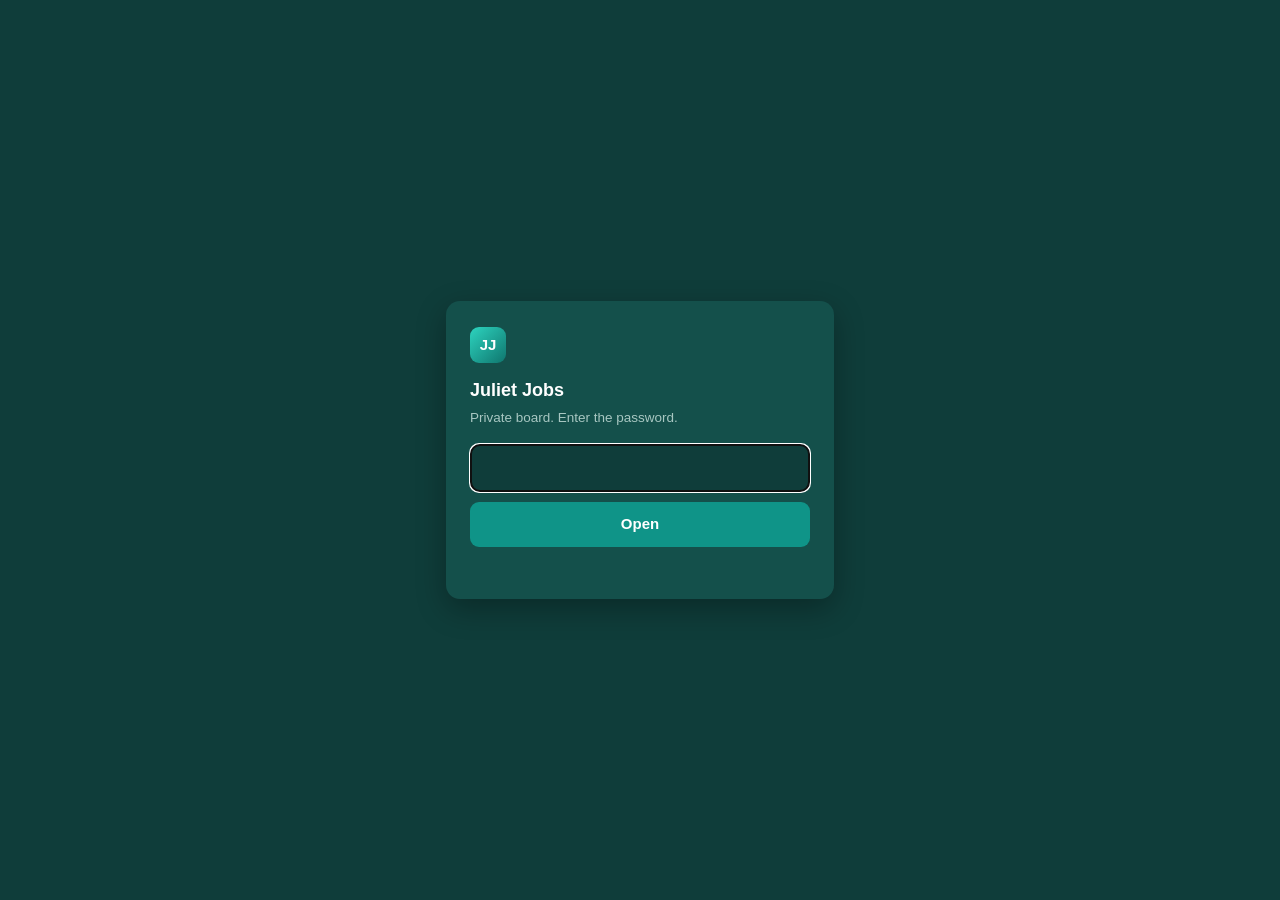
<file: index.html>
<!doctype html>
<html lang="en"><head>
<meta charset="utf-8"><meta name="viewport" content="width=device-width,initial-scale=1">
<meta name="robots" content="noindex, nofollow, noarchive">
<title>Juliet Jobs</title>
<style>
  :root { color-scheme: light dark; }
  body { margin: 0; min-height: 100vh; display: grid; place-items: center; background: #0f3d3a;
    font: 15px/1.5 Inter, -apple-system, BlinkMacSystemFont, "Segoe UI", sans-serif; color: #fff; }
  form { width: min(340px, calc(100% - 32px)); background: #14504b; border-radius: 14px; padding: 26px 24px; box-shadow: 0 10px 30px rgba(0,0,0,.3); }
  .logo { width: 36px; height: 36px; border-radius: 9px; background: linear-gradient(135deg, #2dd4bf, #0f766e); display: grid;
    place-items: center; font-weight: 800; margin-bottom: 14px; }
  h1 { font-size: 18px; margin: 0 0 4px; } p { color: #a8c7c2; margin: 0 0 16px; font-size: 13.5px; }
  input { width: 100%; box-sizing: border-box; padding: 11px 12px; border-radius: 9px; border: 1px solid #2f4a6d; background: #0f3d3a;
    color: #fff; font: inherit; font-size: 16px; }
  button { width: 100%; margin-top: 10px; padding: 11px; border: 0; border-radius: 9px; background: #0f9488; color: #fff; font: inherit; font-weight: 600; cursor: pointer; }
  .err { color: #ff9b94; font-size: 13px; min-height: 18px; margin: 8px 0 0; }
</style>
</head><body>
<form id="f"><div class="logo">JJ</div><h1>Juliet Jobs</h1><p>Private board. Enter the password.</p>
<input id="pw" type="password" autocomplete="current-password" aria-label="Password" autofocus>
<button>Open</button><div class="err" id="err"></div></form>
<script>
const DATA = {"iv": "be9MXeN+Yn1nxBR7", "ct": "o4494Nln4wedOHoTCbIzz2U6HMrBpt1//OBayANJUXKwNZnxnkNEvN1JPOVpEDNRrfDcLb2rLLdYfibLsNhwsnNnlI5A7kg6w4YNWgQKaTjPrdAkJhjt3u4aYGzLpHGjOJMXuT2f32I+xqOD0DCibGRQ+QGgRH3e6jqs0LKTdmn0kCdazWYRqx8WIfPOknaCTmyFAQ/DffwfX6YxfTFcjOrzLPbEGFBmmU/K0A8OLFb7ERqq9Eoc91sLWy0LKCrqIPcdYVyhYtysP6jzoeiev7kmayOHmlui3B6LgMyMAYUS/j2lnKkFCQKKRfyy3Qmpa2oLwZMrg9VVAMS26atTP8Fmol0GSJOgmLNnvbeHw3bvw1jmWl1grz6D9U82074U3Fr3//LC4dUpqYTBk2VJsC3O9mp8B9/77RNIGhTITYkU9z+D8+OYP9EKqhVGzW7oWMYjDzgqTamXC2C9VLzxTVxAPiulCsFL0I7joyxXhGRgkvWEGM2DAfcaI+UZQtAQeVq+uLoEqnMuzIXfnSnKQiNiyjTDNz/xA/+lFLAUBxnKkLnPzfvNLf2lWeTK0eoUXR/HrlcyP+Ku3qesR5qxo0VgNfz2jPTN9we0hRsJ/atP7++vxbNPu7mZeXGzjVyTsrIiore8buO9WXo0/l/sN49LCSJog5CzCZtJEueW1DX1U9cJy+k8tr8n9pX0jDRWdGfMfo/vBZ28cAxrIzWXseREHzBYKxsgoS8PoAxFDHMUmdyyMPgbWYfjZas/Sm4U3/p/3wzZGt8UmmDDiKRTAOEKXPHxy+6wl+E6HyR9N/XbH9tazUWqa4AUSooxhIlHYYzZB3iRItjb22YGFjlU/048rGqqW6EnmFMuROnUn9v7NRbYYFrAKuog8lOGZ/zla4wYdIlgCXFfpTcf7i7Xk7phnFz1IX1OLUbipG1vf9dxlxnfqkANrDUTjOdG6LRz89H914pIOAtfzZUl0JYsjmkffQUuK+/GvfYlKd/lgGqx4GpKP9Op9039QC+3G0/R2RP2oX9WuQaS4cPtaDnguCCvBkMZCNBPyXVIBui6cmhSKdnhPpSKGQGsdm+U+fs/BSqZenUJ9CJxSdNxZ6KNYJx2H3qxj26ZtSz5YaHUAHlOBtHW6sjMY67Pz+f7oh2RsDIliSPvmm794zxhiZ0jvDWl7zgXP40F78gKZe7nhydf7SQmACUw+ie9JpTdzwVq/516wnjsvjqI4fRH4G67k6ha7ObIPIBB51ET0Bb7wAzN8UmrQZ4jU/e4oDyIm9EatjxSHKcNvl05AlypRPttqOw4ukicU2xW/8Asw7stavVpP5q08IFwR/7/Fza9VeJMLRfOKxIcGMoxErHaLIKQNpinusFTizOJ70auRteadn4BdO0dQ6mIC3iqUTlkJNaY4y8sxOlS0hV9M+gluVsvNWmvzQabalSsFo6LF37rnrmwy+2VluZY+9xPfE3kx53dtJYRvQFhxyOsjia+Si6Ar/wGgLhFKU3QCDP4TuPo7FJ78wE4IxuCDQ+8Fou4Vm9YT3rjwrhVsDo4YginyQ6KwqBPbrV4qMgiHkiASfJ2SVbrQH6yZw9hqUhBBtjFzaDv0olNIF4iePTur4gjU+RozkGK4ymSZn/S0xHhV+0MGRvpnB4K3HEmpueLbDcJHcjEl1zJle7wIMoCtE17dMjY3xJ/cs5kC1Nm2mOZ9+RmKUHgH0+tVZTFfZlPKbUf7/ui4bRmSLEO27f3eSSqmk6nnT7Dcaca/LdVxXrCuTJVEmuhrWIgzWbz8nmI2TVlFC233H21ig1Qr10JTUg8Z0q/SaVTmR+x2Xisa6mOiDJc86X18fKO+LqwdbmhiIZY++d5f3bT9Be3QQErba+dFgm7CXz3Zlhex4hzoB1ob6ltXVIfYCAU6fubdr1XrznBuWnsGR6sneqyUDhDBz1py808x903BT7ftXBJdxd4/P8zzfzWYQfECtbCXHtxk8OxHbrT4zD/fDhXcqKzuLj1IyJu5nxnDSf3sOR0TjrByYJq83UUCwu1nPepiu/24U4C3pzUlDppz1aTnGsgY77Drbzo5FTW7rrsl30QCbJhbEc8By/m6VRiTnCzlNyJFTkFfvooAIk2eOGVZrR5But3bUQnBUum5LEHy9qijk9Wga+S7zCF/yiJA388NWFLAOp86mkwY2cB3CuNM2nkFw9NbpmBmMwe3EoZHGvBFCRtB3mgMfGcjvQ+KZho4Xvm7E15ACrZwGguAfuwD7VcADpYbE1WfMAiSUfM590+R1GImzy4ib/22JjSkE418kGzEANiloktZWfUKqgQZtGvCsyJr0Edaelbtq15yZaT8lIH6Q/cJK//5tkKEOIEpFLTZFoMUrj7jgiIRl01YxIYBYxxNZ08f/ICgxw0qtKkwdDjjx4Ou9U7CHHFu6TWgDDESWH77vYQ4NJ4MkJUnohUIpABpgObqlbUaKkHjwfzsW+Zv7hT2ghlUFBxxTCPSAcIfbGYrM4tIfR03ohNLH34zTRmFg+JSs7WqWClZS80juGx1PwtPVKpuDAfatBGzJQbRhdc+MR28fWr/+WxA4PogV+5BzXMPzeroV5kuGY680HQhSyaatchcKtZxKAxC87DfHU1GwQs/o6muAM+iGT4oSv3lASin91/8xlawW4QqfvgNWlj5zXE437ccGO+Nc8gY5EFgQfJv+WazAYhJ+P2dTOoDVoEiYPntYQwyyD/h06O2EzURgxQFC4IFTKU7uHQxBZVYjkUXqo5kguH2xbfj6YORQj4PZIia4ZUBaGiB631kGA/iYlQ/fBnD1AR9gjRIVMCGsWqCmykhloAcRvz2GfoQ4tbZhB1D8nswsyj+bjrNuUh8A/[base64]/5wq7c8vxY3N6g+OOtdnFStf9uQxaUqHS4fAaoYQUOZiojzIZ88cJI8WO5ZCm3kqG3sysf9wkHTYufsdJN5BnEVXl2ryKaL63qkrFyJxtH7V1HbQt2aisVSLyPlg2QcxM+3t05S31OxNOAl3RD4JMC/VQLr/IDq+vMNm3rpH1cJ1EsVcUDDcVFwTi2E/ZKyD4x5RFqjvnw3+TpKMnbwTIF/Rci6s/KtCQm8zBURwHaon1Ok2fDAmShQv63qowdmAn8O6X2sJ9Yn5S64u95mggzRI8tBsvfkD9p/ngtghDuPCric7+tBAWQlmfju0268dBfgFlwXWO/ym96XwRjELTNiKLgKeZzuEgqW1DFFvJJsZaW9fidYlwofYr+QsAfY2AHKjKX55y6eO+T8P8xqwDwLHgI8qvrU4Tx4iSe2DLyA0amVYvyL6ERbuB9symqdHEjGGoeMWXlO/Y/mDMlZHgb5se+C04Crvl9phIR5CSahEqcvXzg2SzDLrCE+4sO5u/tYlXSgXtfybqXbWoB29vD1p5myt6wxaviu7Oh0skE9KFD4an7p+7qWSFz32z3lMuAKobTtsInsh4+0ZvC4mDYOUuOVxEXgP0qNY671Kjw7V7seDWbDOMTAlcK2INlr1O34rZjlJCpjxykgplzkMW6rSSAyMQuhFCiF1Q31ejvVv86KBg5A/IDVfU9IHSIsiuK4YC8RCneaYEPpJfYbCpB33nUfpfxwKm1SkbRTDn0Cp7kcqIqTKFY2BQ/l+klHOjvRWW97A5ZfTlnGgbN+Pn4velkmDEYW2UhqrLN9X2lXbE6rENVZSIan1QPG2TgH2L6GkFlcVx5ZZs3GYLP4ynTEX2HFvh/MEG1fw/escALqXfWAWMeaw/OCslEqKomHLuydumRe6Z3C7lwtdCLjReCbjWW5b0EH2iMwhDOdFTHsLv09MXG1mRS7YBq1kUufpxO7xNjKxP2/Hh/LD9TfjQEaNIKqmi9Bd9ZHTMruL45vRG7HZOQEp238pJp8beqFWQm30Zh69AvfQDxJJkFyIJoCiVjM7OSRSlBB5/PHM0cxGLSZxa2CLIUykzTxebOpLURtKBxbx+FM+DJWi7jpGkzrAEoKgHjoWsECvU2p9TE+qLtTV84aAEqy/Py7wb+cZS7RcIWwlSnKjgePoT0axttdCuKGwOmN1KSpGmOZuk+JfuMp1LeF67koprnxUEnFINhuHagba4f/NWqfsqU41GPjZ01xEGtDF+9PIwJVbDKl7eaKY2FMRGRayTmJpVuG5Coz2PC7dwp8/ODoqxGZ9E4DOLk/KXkaEEqr+dq499JdEpVoz61lCb7TC/[base64]/SETMaciEgmTxmsmXcEMfOB589dCP02NBXYSSfN6baUFhEjOco6VdscGrzb94lt2+ZDUVmVUP/eeLkyADMhjiquy3AXh/+FvTpJkY1xzU7lImTR+W2i7o54UkzBd0xfA40E33nLkpg1v3MlQuwmTPfGL1OIkUpUSkmNlkD6/Pe75FUjalhm7/cnOwp9TjBC7b5jA2MBrKZwo6uX0O8uM0FqmPeCxXcqsUVPR20w/[base64]/9lR9ZwyTHUfyEFyU286b40Q55TjDshNTvVthHOiUDDs0RwXdbP4jtwE7FlHd7Jd0pufq9hSMSO5CboxfPbR1483yKldIkvykBIamJrylrAnUAKxeQr27Q5jFlJOPrGz0KF8UYff2ASPiY5g5xbdrXVfJNJtiuVHbh5cAvnQ419IcFt1rURQ+KAZxcLGTVVVhsPdWP/iRX99/aT1H3xBwwxl11BkPhojWWdRuzXGmiu/dGhEcXxt9Odek7MOtA9f5K90WmLSUMKmk1GX7m2GLGi4bL5yZj/bTKpVNo+FcK+x9XYBb/nXNx+LbBCi69wNNT7Gw65GkmiRGjPWhrGkdSdJEXuJBs+H84G45XnxRxj0R/Vf0FskqP/dCd1+2fh/aZ1VzwKpxyMgqc/+xlIELYCU6U3C9ps1yyn1+yWS8maNk+0cv5uzmc7Nh6z+EcQ9ubPMnuAgxnuywW8nm2Vdi61bR3LNB1MCznGu8XkacYSjt/KO+adArzb136FfOfIojQi8sGHr7pG3mJSPWDzAhBYCzbwXR/ejuSXHJz8Qz6Cq1k/hlMhYDvqo2Rx9TXqpm+hut9xK5FsTeIx4zd/o5iU/[base64]/FjnhfyjlIgNHiw4iAE68CYIExwBKZevm9Oe94RYQPW8NH5F71oZB9/D9RmaIHvfR3ABxf70nm8LOGPJSzA/j4YnUE0vAxaiun30r6BZ9DxsEwObmOdyGhGWXj5Ls3cTSzHl20A3AU4DryV6qNEnaTASdsYWBUfHQw1RwK9D3hi++uYIp/3jT4bKFHKtxGlzVBszb3MPg8Od7WUoDmZi82vP5aE+ppCbrcuKc+BPJ9X5pMdLLccskGa5uvTTW/UfhDLqOzwS9G8A+CW+quLy55zTpoHk/TELotH+ZVuOLNYHEk6m4l1YeCx+WOt91RnYmZFNDbfWvrDXbb6kv2WN60tnKj8jgep2ce8CPMUGjTx/r58bt5alse3VaECabsi1+zYbSsVb8dHZQXJJ2zhMCATgmRUaUgeGudMvR0S6k9zmKgBikDYCpzIwgJ8nIDAsS+vSRmlp8yi7NvDDL7deysBKbY2zzzhOg8zcpGZ9+O1mHg5mXmnCcBQyrUJZd5JrRb3qnm/QqXAwIrRaVt9pcQ951Bf70prkwdz5oYTAJq8m5hChKV8XUk1E39c58wM3uEtt8WR8DpntosT3scF2erCaSJ4DCijua7vo+Btjfy1HQcqoNa8UIlQf/lxVYPvBEt/JKiF9NZwWJNzYG/xpi2/hcg/ZIMQA70Z+oO0fAkkG+gyU0VjEGzsKjCXc5uMJBj06fDNY+k2Jhu6L5HjJxZO6vAmKWECcSww1m6uDesjyRip0mADZMsDUEUf42bDz3lugJFOkfOZ00Yxztb38kIHapAT7nw/+PS3KGHiwdtDcvuIPESzjl75mnCLm9vulyy1+b2AsOkzPx02eQhNG9GlW9hvd00PbK0TGH70hvabO2z0K92gOP8afZVUuW11dxq+7n9qHHDz/wIqfMXmSdB3sIckWNz6McK5dxU/iQPlPE/kUGrVMpBROq6Zl9j4NDaDgPIogmJ8oz0kd/JqaFInZImkaJFtaf32AR4CtlMOwylpVKhZFruKW+Eq7Kl+chrJ8cFnNIfj4DUkxxscXydd6DrS2GAqKoVSmhB0A0LVt4ma6MNrN3DQye0skE7ltwdTtXu+Y69+bp4UD4a43e+GkxsiETK0rKRUOqJBpvX6MC3yxgVZZ/53idwVdJpBsIP+yAxBXWx6LttsioKC+tGJ8uhm6wXAWHdXTgtOtLPOWA7tmSyUMq5mZI3VPEA3k40GoX+RGGVxNBOUxBZwdLwYz7vShkB72zJXkLJvA9Qox7Rb+E0OZxUC1/v6TaPvxDd5CVHjT//w/aYTX+RsLmg66jHd3VsjBILt5RFwfeOt7TVRiesxvkc6co4TXmBgxm+K8l6rbRQlpYRLLnkgu0tO/e7noZzFAIneaFKeVluOvX6sFXoOb2Pos60j0FdbCaetO1MMdqWJ5gPxJyAoNlyDd4w66jb7WzmoImGbeKryiTshFlgIhuduffK0xqsZ/cxObUa/Icl9yyDRIaWOggjpLe1l24AWIxiX8nv3yfbsZ1xsrvnNLtOs6y3a/tDLR1o0BT7/KFGrOcnDPSlOxZgFTaWOsn7El5UgUubpq2bi9pjhsjnKlUtrZ4VApfy3bFd9eOVfWIXNeHebtq4X3WbeUeVL+DAMt9xEiyalP67podJQfBFBvf21xbAlR8ulwyGP9Igi03uaXGKkEJ8EL92S9UuSIkflK/mXE6zKTWKkGzA5Tp+ZZ2/es6WId4jt3/WueQop2zJFewnmjyu49klsUVYSJh4tIL2Ym+kPeTIZWv+6bY0Efka6u4BAIVOD5mpIMjxFKO5oML7ntBW5iu5HKMxzgcaQqh5FwP22BXm0zGFx/9we65sbn2F6vUalj5k6/cRtr0XZBs+R5YvvlR+g8ilQQwrH1xheWccy0RRjCXxxNRFeDTx5Smg/jWSTMqLfD1LjiE2SYv8ZP/gkTgSng0uvdnGzxIZjoMzPtI+oyGBQFAYS3ZkShy6/[base64]/9qW8mbzj1qorv1FHWwAzVQHvcVpT5xaiQcIlg0svh8cPjFka4HtYLK2k2EZYQNavUYmsRrSCtI2NLhYDTgA+4Kq2k4Wz9uHe2JUnM6Vl3SAD5srIf9yNCgzYYhy/Wl57myb0frqAtvo8rAWQMekVi/YkQzFtoQ+7mSKgdgIbyLMsDGwABKBLcZSjgMmZrvJLWmW7Zn4h6EUY42enaysHilnGyONB8G3piHLrZMj6O4X2tc7RCI+KSXPLt83/2akHusziOAhW/i2tWWqRXrfX53dTPxVmp8VjbrnwI7p5W+Q6p/KF8aoSPiaQ6RsaH3rr9+eYtX4U2MICw1Fk6uaaU2m5jRLddozTKRtaeuFMrJSwjzQv9c2wT4Pzpd5PpgSg0AeVFCca15QgxRRUZnwNSkFUpGqJlY27fkWOLnxeblWd9bHfhDs1ZB+cJVaqMr0IAe7GJPSQxtog/iuAtIDUZ7OB07RV9PKZUguZmH63ZFTmdP87rOKUxK1rENnj8VK44XHvSXqr+8/+uCZAVDeJspPczk0KofQaELuMhZdwV5kFQ6aYigrHZgmEZim4iM3kXjazjk0Y2pbFRPCU7OEmeZxoTyUZMPVJ/Eway5RcBQ1lfOOgjWk3M1ZqMXT7+2ImrEaLmmryg8fQQ+LK/QJjF2yn7R5LABDpqiZq6m6b/M8qXLfdLyqYmx+qQBaa+h0b7q/mzGzVWk+6oGxkwdbTKOrToaTRdzt/7GOFSLyvR8xvcmqBT3lIFw4qEugW05HgblhNb+T6jRelRvniWLD9Z1RtbIWnQu0hStiW6/qF95E5lHy4I6Zgf95/TVxsuKnNjJIwu0u9KmNVc9ymT+zyB+Itczw+vfYl7zba/hBGd0P1uSLEKnxdnLkZmEGGfoWsiym3ZGAB3Sf4ZVYuuWUJhJK9nEcE2cPJFulNeTeVkrBqAUl4kkgor9g7oc1KIVCyQFloJgsHjBWtvbSYBmRaZfiUYRcpSQ00BnEBoiEgySaTXh5pGcc846FAxze/l1Dx50BU2sNvO/xgTSKnZYTQDC36EMCQc6+jq3SH8fuarvbsHtMR4iWlTL0KEHZpXVkLUfQ/KTLnOiXwLRtQcXw6ARs9nvsT0xTThceQHu3X2+CwwLpR0OspGNkBdY3/bMMa+ndCjPGwc+h6RHTppOV/IqFTv0Oh4bgFBN72ODNCZXD8P3AqK6vJGY4HqKyz6hB/MRzgeMUGr7DLtqYwKEGd4QA4ewejxqveRAcaX2/qsPMfXJePTP/IWak9XbvoMjgcBvqhMkidywQrk3uewLPeNgKpRqEmM8Smxtbg6r8CYO4Aj71RbPDzQOo2Cthg1HgAdtffyq692OTVQVaxyDY/1HKyBCOWl/0dX9SECTlRPGCrUO3chAulDf8OvoV/6o1/j0etvRuxw1kbYmJGM3cqlfri+TYuGCSUfPn3eoDh+HP885kFELFfWQY0CUvQ6qW1YOh20Fw79M/Tui2Yz/vTbs9AQA+l6QY6XW3yYGz80aJEMNJRC+G9Crr9v9u5B7WlHqFP+rwuxgwZWstCzwKHvYWjSXFYYIFcWAUHS3TtUmKRi5KIqrJgIhUFoLtDGBCKmsDUoGYMVp7iWnb9nbhjHnkIIlMOC0EvSIHwYBwLkc9tHIpr0lHn6skpDkX7ioR2bnj4BQLPn/Ue/IW1bL5OorMTSpvfz4PwlrTusriajhHwpJAykZCDVECHS05w893+QJMi0zWqKC/t/kOdkrujJ+LVdYAx+OhlwYzdyDpjwkrACZkinS5nh2IXKnBUeZX0xwv4kY9cxuaa975Bu6Uesf23CdU0gfBFAD/swOMCX27MyYxaspKEGmn+mMiL16LnvaN36nCoLFji+Dxpni9baQMH7ZTya5jXyfu0ju3sRuvgewKGHF5l6Z4AaJ5weK1nj8vzRifcTHKvMHB6abkv2GQ0aL8tN0zOJzn9w4Jf0ClsY8FJ91o+8fZfL69lVwwSPWHEGgHwbuukHsIAIsxs88NwiOlRAN5+vOJza/jN8Kdqo9eZS54pCPzaENGEV/kWMEW11jspEqsRHkmUR+DpObCXD9Mp3AoB5WDGnMQ/[base64]/ghu70T97FABvTuW04LxvazI05a4QfrFC+pc3XIuOkXEjCc0xRnjX8EdN4tQcD/xmkuoDsKH8MECyrgsSpH55Ydv002HrKBDTqpruBClNYhMQS73cDZdVw1yf5VkgnWOja8JLUKTXQ0JjYFG/ogxs5UzMf7pak5m0AwIPEDrn+65FuD8vbBLUGyobZ0ZavqS+aFta3lBbyNQR1ZoXlwyWbOty446E1vWq1JfmzMlJEu54y30EHCI/sE7OidCvtSt5qJ/ygyr3OQ1RREjH/OSoFXS6x8jitfCW2BWJScedWwRHznE1RCfpU8ob2L8Z3w47y+5DmsyHqaMpSeaZG0y21UofCAyf8kVRgli9PjQYHx5aQZVG8NR8ftVF0pkf/mgL9FQiIEGFsmKRmFVKGNzfD66JXgmIHBRXzDlV3TWWYYHGQDnqpyNHqHww1leBsDewTMJq8uiBxnJgzhHUHsGnHagBlDo6aMzXeFMBmTDKCL96oAF5hGGFwXDj8d0KvO33d1uXMG1yxABnixnVWR3b96kXpoGL4kjrr/xXoUYtiMK2XdyQ8liDKVA5xwQXY9jirYAnziI0Kjual2u691y0/ZVU2SpdAYLA1BK2jowPA/UTVEmlA1VvfBEMgSfpB1wcr6PVgz7Zsyb6SLT4qHK3mQ7pgfJTs+nCidtdSqAkOFXNA1f/UPY/QxaG/S/qWQbWaLpCyKeaLU1btZWRtKBsmMmzQXF+6+Fl6mjU/WRruwcIMEklPUMPRo5wwlnc3y6qytWQuwQ8n2dEp1jclV/ns70drNtDqytqYyivFGjE3ya+pPTWDmhrk3lNsL2xZQDiBGTlEcu77S4JlUFDdN3mgX0DwUo1KO9oI/1oS1lAzulfF2vRfSIc7iJ/xKs2LVF87+EXQhthAUs8yclsrbHlYPMf5tK6UuLnHXs9WBGuhD9Fq2IQSyjR25l8dxoI/PpMjfSqH290ZsTtkOwJ4kaXKZzenN7q1U9Hv4EpkTTZ5aZGjHTnn7hr9HKMAzA99yPAw/xqnhgM9hR4vaGOfdF5IjdCUoB1sg/[base64]/5+9gqKHR4tkwpCGtpPkyIp76M1W0+2AI4or4wiqS/[base64]/oNnFm6FsqnhvZCUsTCn4ThpAMpqcN2HYYNmoGk3NiGRe9jo1rpgH/+BQNxQ/V4lN4hi8vegs64xNJTDAeS/1VT4kOXu+6v97wnFlrIMB7AMc2nIDv+4J35ZnLm0HFt+3C2UJbbRUCkGOhOBEujU0iPyIJ0mTRyA1oO8OJMEOxzi2IZbw/xK5jk7d2eFKxTkRdq2+Hnjah1/TPILyFsPIFf1pbnUSCl1X4TTfnsSmybWsKfTtupTV5FYc9UqJs7XyFEYo3T1J1FTUrA0OIm5I6IAaW9yZfRyMkPQoWfKdp7veKF2CQSOtcBlLsk4aJr/[base64]/lr2Pu8EMaowkCRN0D0SagZeQbwpS8Zr9Bwlqz4kwTfMbqvyRBhap6pezJS1Iok2rdLHZLNhV+o3ucXhyAfg4RciTwqVoEKa9h9BXrgNssgHYv/jzZidvKMYzXW+AZWKHagedteYLRszC4HfaPplkegZGfE1TrHP4zfiNxXOxX+jmn+wITOwhq0FfBa1BlLK415nOonTYI0S4c+jKz4VMx5VU/vpwdc7q4+PRSj8REXdyLKUqSfy0ZbwSpDraBSuaVbxb14QcJtXdoHTBj3y/t/2hfbClG9yIcGPxGy96R65HRp0eSOfr7F1xvyfqgmYYXkrLD3qVvYnm6pPSPyqEODv7dmLPf0XeeVydcu0GxCd4EcXwuFNXJl9j26pRYoNDzBxJ6imRoq8DnDJcaG8H0L5+fevKYYcey8cHYrBsNQ/nNJ26cBW2yzLt/30iLkwKbMqTNpEXku/Nmmior+4XHDeCW56G7SV6BFFE8IWjRoAkTxJkDAi+xseod4wHjHUrZW4yPL60lpZ+l+jfDxWHNXs3DxRm1QxiP1ErEFA6/yIkLRJIQIpXFEIHQRtjmoFBdkrZrMtxnTZ1GYjGz9RESCVzMZPkFsLbn0SiKrQ5E9uEcgjkod9RNXzRFTyeshoXwv+nFfv67kHDOxAEES0duZd/ydHG1uoW+JLceSe+OvwNXhhPVguARfkQ4n+CHGqasp+tGy3RIjsyweecITGKsEi/piwByAoE0Qdf/tdetnVToee1NAzCcgZyZgcBvClcImR39YRZZIxiXa4/+qn2Gb2G8mOLhTOe4AFk6xHyJqYepqWOITMUNO0r0ZIHYrp9imrDRQsE7Ae0LWrjcNgOioGUXX5Tn0FpXiSqs0lwTOjCPQRqTllGXHTl/n+x++kP642kydvxMRZC46/fHMyh4uhrtPF2D+rRuyC0TbIy4OMG83lwFjCHYFNWMl/KrrhHiebTtqmKPzvkGoZ+I2O6eHUq8HzwWVLP3bltffJR9c+xuY+5BFYTuB2Zlg/3QEmOShNuvHZdoF+QM2ONhSabUu8zf1YS488TXMI7ylRunVw0eBwJWn2/[base64]/3HxFZBCNN6zSLlmusfd2ZVCg30rDAH62jP9Q2/4gvDc6oB36QZfJsbLETb4HYkJi7gq/RLU/P4WN1w9nc575SkM2jsIQJPseweY9Sq1Pr5PEjGoKEiWDWr3vScd8hsn+HMFEKrmmkMkgPldHmBFE+hOARqkkn/hZnMLErGlmb2uImoSF6e2S0YqFvjzbw8rSsyHrfRMv89l38V1koPMwXxjGOuVHQxZjs4EB16QuSqWI7W1KCe1byD3O22RRCIzmL5qP+J4hjGEVenUc0krg09EiEA/LdC4Ca/vdTNLUOz5XndBETDSeCH5m0++ztJymijVMWYv4syDcyrVrC1q3F9FiorrL7pyfsgGKCg9odnDhhl8KWnd+n1tnqZWVSv2kEdxUAalDvMGqq9hCSFT7tj1n4MkHj2HnZA92huYbmj3sJhxFSg3yC9+yRmAdbi8B5o/SBEy16wgP3M6pA2o9V9siXjkvEz26j+xUWdzyqMhXHHW/Gjt3lFGy81GNDi8pw0poaYOdZHzT8+KWWCm8fDis53Sh2Jn3gLFI4WuL/HE/6run2NAfxIXjIN42cIuJ6SuQBhKsFwQ3mAAHp+iDRcBqQFhrqYNUBnVlpKlcV+MkAWpmNdDIoGnsjh3g7k65xcxeLFWG379BytUvNj34v6W4GnbE2cR4qbT3Shw4mLBjGnmfCzNgdbicDRMF6zxEhGppyBNBv/SGqIiU/slNX2xdOOiCnysCGy1Q8lhCvNj6zxFUWIF34nnlWT9d3TxE6AiexGpcRhMUWS4EBftIa7H8yrDN8UOvrXosyS3MZNTgjnVGs/KKv84f5kpCVaaI2gZiaSBdT49FbUvhmru2lbElFkiqs1VefdHhgM6ZshHQcokOE+TIChA88XJKXTiEPVKtQpMXfeW0jXTDO6JnB91e8cNBXcNMkhlinf2fe5bUK0YVS9F8vji1VqrvP1bm2WpHg+9EL/kGJyMoUNzidcFrZatC7DrVKrwDzV+Qsc85AGYnD0FI/oKY/VoWfHwfgjFLsGsaMZMd63lHeczyw7B2WdcBuAHrluCoVTYsLLprT9giHPltyq+Xx8Zkw7v06q0jGzFGioHAxFWMLbFGTYlfrHFKfGEdPW5UPB96HPKmC+TuePlexEh/wyZoSYAp7QIfjSU3Ra303Wmzdd3e4IKmMxVtELxR2JokR8TCjbbbk/VTHNV1VhjjHUTKf+ySim800M6n+XdhhprMLotGxI9dLW+m7Hp/4aS6bszIa281IinULKXFf1wrq7ClO6034lx7YH1wdQcWnPtQrmGY66ZwdhVFSpmGqXlKlCXD13s0N84tDLW+qddGY313rq+sdGZR/lSHPoAEw3gsoBKooDtgZ8jqJKINJ4GLbL7wlWsBjkZ0TBJC3tjzkNAlkFPt5pSkxEI5VecEI8Lh6aH6TRiPkzD2QsQn51JIfM/4nGzu+iQIXjbkafPqGEgYufPJjgY4G3mR6HfbrAOK+0O2O0jgPeV39erkPhTfe015fR2H/+LTmqY6hN6vSjjRrrkO/T74lgjXPctcJj+VflOwIGFgkuQVkvv85YSFP4qkJc2g5oNqtEKgiJaHigBXzXRz8l7wtZ6f/dKoKtgRAVPi9Oj0gUByLjFY0ygMzZmpD2RRJPT5sTy5whg0k9mybVFom/1SYTzRss4rTugaWjWlbcuZSXaer/4FiDjxg1nvXpFNzgPtw79TCGmR2M+1COLIRVYO35c/RGAgwvMhkR0vALBc/rhGc6T4+/TSmqE+OTqINQZhJ0u8uJy74yllEwoXniciUIRUgxE7hfUVNnUiI2ZOCjJlhxNHQb6SSSlkHHuVihi2W23A0f4IU1HdsnM8pFFue84fAvvIksHtmX3YjQz2ex1FXqSVh2b5zGaK/2ReWH4tiWLckDGZie3ojzRzyUxK9PO/DCOadIjL3dfj0SqY+Oz4Wq+1evDXRdyv5E6A6dDZ46cALXBFhzrKCHmGskF4dp8SEN6Lx6aK7/LrIKOyTrkM2Rw8KQ8AKndFiYQRfimUxF/rwNVqFOAT4VXx+xuyqdjyMZB+50q/9uZX6jmttBXWdFPKbLQI/R3G4plW2+xDGfPnlM5wvwBNPGSzxB6cvwvJ3pp0qQH7Wn5QOpj34HrQradT6nARIbwTsImmzOrFzu1cJk0rncHE4kVrSoiFCxHUiWASSwfh0db8Rk2xsyKRlURBHXVVk2KOFJfnO89h+1Te/5R4G45q1EgsNUalo6b/EX72tY568agwcOkM62sbG3NUuj/aZFHUSP7HxMCD3jnsPQMyrxI0lLrdvNhO5ylYUn4/IGF+JFgqKfG0n8g3W5PmxywBi85aGTURBhGw17i37TNM6BZKUC7WA050BPCBXu3hgsZnpK14ziEmkFds1rgth5ql+Yu5l07HUwxqxGcRsu/[base64]/WmiONxPsxaiYp9KLveE5bMuvbcz+NjGHVlkzjOPqmrPN6zek+WpFLTsoiDUML8WkQvrkxF02b1nswFg14/3EGdmha/+ta0SK16eDn8G/3ozrpNUAoRXFp9MbgW1sElG4mopNYJ8zZHZBea/TZoY+HI7VRso49Pctxawfr8yEI4oKgmepGediJ893rrAhXkFaC2Tp/+bcAjSLnuebH10563desTfkz9El0vArbxiRt9vSXGRpXj2Wrk4umYBtW391lsNqgm6H7fuhESX6ebs6hqvFJrfpjaOl8g9ojl7tuHooRi4dvK0Z32RPf9zvVsIB5sDt6MFx5IHQqofZrpgK4VofZQSru8fbdMFEWvMi+H/B6UDxQPGVsfCMH6o9W1jM3L32cC/zP9JC8VieJU24sg6Es8Pg3hBbJkU3V/rfG7cgMftfivf109KaiZJx2L6EkzCM0RfHqn9ze3MGoauFakscuzCcbFfzjSO7B3iLQtwcwoWDJsxj1SSABf1qWq8ImUDUoEYPzmawG449ea5NO6yU2PnKxZUdPgEO9oPP5OpaJLLj9Q8xT8RMOuEkHYZ3HPHb0Fw80jm8acjqyp6m6mkWN+HYXw/6vuOLU/U/vbsKHjkWNv/gez9sKCRz7+FEAFg7DG3RKquLdaI6Kf1b+cv7XvA6SF40Lo0gQb4jbpaT1sSt6nntwirbhS5eM3OQ+fKSb+hubfyzS0HpGCEFkF6Gf/wnUUr25kIgF7H4RKzyFZa9GAY71g9n7eGjya5+iQ1+FP106vwrCRloZ7JdCT6YgU2PLkN97fXtOi+Hl5RYOjyvlDReHCV6skAdbei0rhqcrdqF6LH7cTn5lkEoXQ4WX+TYjxFFU/XWZKcCzisRlUFCp192plTHuIkar2vBogdZKj8aKKNVgrvM1gcV2GjTGPlStP7kqiRbpVcReFJL6yLnoeCmR29/OJrARrcjRtZytSw4T/SIb/aAATUJSplBxcLjliXrpiBygVRTmyLEE+fomfN1Y/[base64]/6ws/lsH359AfiDSChiPZId9pbN4sJCgrRHGiND+LyMm50khhhaSKbI4g8pTy7oDsjM/Uq2itz5pbBo5iLkofst0g0b7+OU26aF9yFtdXptG0yi4i6I/YrSCnzfkvLG4DkFoHfmxNe76Op6/pHFFmqSUz28i7Rvx8Xb6jbd6yx5ygCGIUylab5jB0r9uliwa3GEWXK9qRQy5Snds5cXntpyOdKt0Ppvj+J9kA5MHp3UKRvkMSwpUnoN6/MLgy8/NEWqFReoKgZajgHwhUCHxW42XqjK/q3zorPBolpCHOkRYEMHjGEGPjIGcfeBeYgz2mgVYrn4Ewzpsl3tC8RaKbsplFLhM+5DGdk+fwGLOLapFJGLz+8Qhu1w4E8sC4kt74UrGkxHZsSz3mRZWzgVV0XmOFaWETok6ktn/xiIz6nebZ0/8XMm1ZZMyLEEy4BPOlsnPqA8AomFrFOnVMEqIwVdftB0VYGCbcc8Dz1VhhtWZHPOAeM/0vM3HJwmVjQ11Nla1TJgy5IO9k0hs0psTiqqxIbz/lfbGuzOtggtYjXkDhUTlEvJGgaFBzrBSUrpjYlpIO6cHIGyTWiNflH5O1ufLtkqLIz+AmTpuRERI6Nf+8hnJv6WHkS+yFzK1nOphGoudVqjzMzCY9IYDj3zalDe/g1AE4h99zn32Aefu5tocySQRPocUb/mf+c1P3TjrvTEeS5mc166NgOHWUXrh1C8ArgmNAoQWgVdoGrctvr+YHr5NbsDgD6XQ+n4ZDIdBysfnxMLGj2vhyKiH51qV8KZbllw+OjDPznHj6KuiuI6vLbbNeD3Gpo909zSfVQEZgcIL8RLF/YZwdBMwXTQ0uvxfCJnC5DjAxaF9lVtSFwXbX0mfHFa7hZdZhR5pK1/[base64]/buMFYB0Y0l0Eeu+lGnhZuv2ggERAIkyXrsUuiBDPc3auXgpZF554IVPlwDGfAuNX7gKTDY6jHKIe3SupHCMjnOWo/[base64]/[base64]/19dubQDpWoVgvyiLhyFZymYK8PVCHQTD8rK2vyYuueepFTLwc3kCc+7982r9OGXB14QZLnol2YNda2p1RmrMbVJo1vV8lpevS9EFZBCBa9YUsWmyA9NUIaol01M8iGku6O8tmyEXrtRAylyUetrjSXGiBCZFB1cw5W8wfF/NRQ959YpBfiQQU2hhSexVmjkIhmgUUJssy3tAYqWRUy2chzsg78FKkKRvvF6bG2cM0WWJsFMWC4Zbpm/MUJjjeYTJ3l1WdXv1NrzkEsJ+TYyaqyBaIjVRGz8OnZwudLngd6X5uI6SgrpVZNhcQ3yeYKBpv/x5utsmnfeN1m9eHQLacbmegtleQAQAG4LsKjSecRLc1N7AS6MAwAWSoX/c4eMlut8bM83VHXh+PJHBcq+qZcemp0s314v/h9THLkKRbXUTVb4asK/[base64]/En078/C+eWsT6Ku2iDP76owSPM8Ih+z7UV8EcHz1mNY9fmANBXVukTf/8DmchkS5N/[base64]/hbMw/0Rw1zhb7bbxhVeGnOjCWA0HhIid1eAr9Ek+AX3JzcI8MxUdW1Aw/spjkEGeWaDp6nqTTBEnz2Irc7QXa4yXoA08XtZb/WmY1/[base64]/soUl4IKVXCos5ui+Cc4rLWFzL78/9cb2EGdlmHbNehVdURA4nB9fF4xP3TZNcTT55M/KecxlPvvX3p7DZzMmufCwW2ldJed8R1arEUwBrkRkEAAD1rURhoLW0hw8u/WtyMYGEK8xvc/IxFcFAeInzx2ffpMOOVliAKkuSvDqEeXumKMyP5NEjZyZaYaPPHR/yhElhW9mGiOgt5DuSOISUGxWZNnSsiW8FpKSZefkoWnldJ9HtDPvdtOyttzuk+HEv+dAdiy2+Oozh8F1AVZ2L5rUl+DaO/PLk0UqYP+o5wuRU9ZbQrx8cXLhEsOZ2y4Lw/aJ0T3xe24TkwNWfJQrLfn/hM3/WgEf7fkjHQApysJ1aS5CjZBOCJ8JSZyya9d8TOQ67/3DXQK6dDhgLaGvkqHguKbwqJ0gt3hhbNOCrNO7MU89h4hSjXBXQbQ74+nUq1OL1+zvYzdj8w3I1H7moAQ4vl3nvRGQ6DI5FgP/bfFKzaXj1GoFhMvxzSCDReWoNfDcF/khjgEyCXEOFMRKJSZTeBXBqxmXswP9sb1r3urfdBiplwjn5gvnepsz2uzqD1IrjSVw6eBDDzAOCOnMJj90x0/8O4W3WbEJtQWDE2hnYHK3XOSRTh/MyR5gBfc5HZvcaZfh4Mwbdi3dLxMyszGCLNFJPEgyp1haHFxyf7MxqqIb55GRNPzzD8J6/FUj7BlyQ+28fEk5QKlxMuxHq1p2eBRhj7wgbmN4I7awz8b7Gc9NqVvplcSzVisGfSmplB48yj14X2UtyrxzSRnoAOxqVTYO/6uz5qfBz1rGS7RNf3a2XlEJJ7GI2MJ3zoaqEwCzcDeo1NgWvj7zhZhZfRb5yHkBU1+TfqcXDX1GaqCsXNRoe+a8HqbekakiYcqR5ESZFuX+2aIiUvDzzlPueZCFylvOhOyN62lMu7MkjJVD34Za43lc6tRsNnb3Xgi4jeurimxQk1Hza34DcAK7BEa/RechoCrcUJsJT3AS0vQlvyRKiM5QEykbgUR2eSkEWD2LCHrXlTHlVFPOFMdJQHpDv2cJ8LXKvMMbEK6moirmdyJnfczIgNPBsm24jsvqXUUMgLvMfS17jTgdeWVCQISQ+V9GHFbs53KL0krWaVnmgkrnqHKcJVglV4MwGPL5KbgAd3l/Nbu0ziCJ0R1Dxq/cZZ1/0Qgus9YgRJoztTdMnG/ZhoBuvWvQh/toeZ72q3T3ZcRXLyrOZQjHjMl4sNXiJtlotL6faT410og/bOBnTiugjW6funA87OJ5ppaI3ObsTm34wlfCq5LpZRRbU3H2XjlbWaEDjc4iEIX5ovVPiUm5AqkmPLnDSMzXVo3VgebvyzP3il9MXuf21vuXYknb2nTHJYkqw6fTUfF2v2oOSm/DNgGYY3SCbrdKS9N495MPtE29IBWYCYPtmsXxJl9FPoaR19Bn5bt2tAcJH3/[base64]/+uxhNWpBKpZP84+g1UJwaD/ZJpGCzXuFNQnji1BMZCKP9lHCgXMit3z2kU4XCtagMUB6SZ9a/HOj/GsmP1Dt8LHXDzwbyvjn0L2xnriLHmYFEAJFj0lpmUpe5jHe4UwO5MKd07Yzy/BnCXqCwgsd20JogXAQWKlh0+qQ2O17g1ALuGKsX6ZCA+t9m5aL2dLiXflLl02XUpPBUbnIWxQG9kQGa0VBzxZjBiY0EWH3qV/cKZNrv3u8Fm1Y1ZokvI2mzeV9Ginxycz1Zr8rer2esmdPAVl+zMuroFJMlMIJW0zPhog06TBD/UyDcq908OO++3pcSFVL62pKKD0fLim/lqC/sh/FSQ76XQmlKK6QZfCv3kvMIz+2JOI2JfjsgEOPckd1brPW/SlbW6T2VmSOaeg7mq9OUk+YtTW43f2on1wrELko//z8lhfJyuOq0W7e79z4QHk88wvGzeum7dLSZf4EvpskPGBsJtfhOwNNV/p4MRyPmQAQ+3Ql2e1bAuY6+RgI7U5OfJ87iwRuv08lmMDujIDu6i3Lmyw948QH7tm94/IxJ8XxYiL0Nx210Q05X7tFojm/x1n1FWOSnh4VKPUefmxjTsP4bPI27Uhlm9ll0EyCZgQYE8EqnQaGsE+m2jVSY7+ssf5Y2eCOBdRWWoZYY2bnw429XGOkURp5ySetONoxBcAcS+r/pO0pWitsbmu5zmT0md+cJxjNyBFLjQZ14IMtMnmKOn2tNnrKCNyba25xXHI3x564LLYHVa/Hcz7NDgYzaVaIzXZBNoWSO3szDvl8qNNcE5/XLa3jIGTpUjomv9JhBOiNT9nX5IC05lXNjd7AikHLWXnxE3zcuB1mnANeRPokHF6axBw+wJNb/nEbA6tbeTY3Z43YmFyosDvKarTf/7aUDargStjNTbvv8j54g4BCrTCJABLoV7XenoSSJn/yRPCL5cfFRxUj1MEpB+7RGmR40Mw5bBn+52l26jrbyIl/f/0j4FgVBixb5ajMENXu7J/y97bHH1e9JF/xHfxqtBABloAvEWJZcep3epEpp4yZcB9FUTap5sx6e1VLuqyPcwP+MTOp9UesXjtCtQ0E6ATqP7mfNIMUvAzJHhmKoMyMruLu6EMWgz8cLak6qza0b5w1QDnwj3SC6UO7E72D2hD11velQC33cp98dL1UPUHwg57hQDAxGXMttwnGLiCn2kJ/rtI8K8kSEoNhj9x1jI1DEhvPFjoT+fHPdTF1n69WZo5iX7sJJrTwam/BfZwQZsy9tygnXoBNEU7YMVjxi19TLGvC1uEwlE2rFNNDCkHlC2t7hyCvej4gi6vUxC1j/g//Non0QF/RO9ZDs0Xw4FQF7FOacjsM5wFC5lx6eXe5+bIk0S7StK/F37AK3Y7w9SNJIQLD1KMpU7bLPHhfGiiI+NBwJpHFzz3p1k8eSMSLaqicoRcSv8HutIXOy5W8RtnMzwtfLJGbl0PE+x2cudrDisGpVBtw7WZErRcejuGwbkLEgp9PmfqShAuGugiGtSvYCQa6ZwRKLqitMzcWhKDZvYQ+KfzcMHLjbf/3BtlfZlPyDv8ZbjSAvCBu3pDpHMoYmJTFaVSEyJuwjX7MwV9liI7fvtHnVFe3Ly4UhudUu7TFBcNOqerD3pyy0rCnn8h7QCgEto/9kfMm2BV1QB3iVawJD/02D8YpXe9ss2J1RryheFyPD6/[base64]/AYcTeZiGLF0d9EciRqeqEzzINIBtw2M5quXlfwvp0GfTzkN7GzGG1ChPoavrQ89OS1p47TVdxCLtHJDTazhkaXlQDrGoqqZc/BxDfnuCGJEM61tbaruNtFZsKIbSbiu+p4Ss1BiaUunNQO9ZiyCeNswBdP1ErPGDjGDoI0lTjzpGvDdH/uHzyCBo4bVPy4d/LIeQ9zCdnik5Coaltpl2v+GQrFwjhQE/PIxR9jGd3sI3pepryfYVMLgQqobknKkBc1UMcHS7Vq/ssuQZbL5I2FOau77E7/5nZOIlGCeEJ1j1YBABziUB/+/JWMdrhcrihZfUu1ysfD/WgpMcAg7m7LMfVSYxo/Y9E2ZfnVU0oyFraQjyDz9YWipdVfhEciYdaKGMPjMdoJ9WF5kCjdSxYE7ptlBu64rtkoAG0VFffb13EaR5JtnnphBRuis4CHjnCL5+8R1k5c+apK63Z+mTzIb6V0TmBVA9AL/Uow5r0/MpIQL9um8w3gmqlfd0NXkTsg7NMYm8vgVwhMm4mQGgmxHk5dVKYn5MFonI0INi0vmlVpbM6V96n6Q5FuTXSnXy+OVmzVUCh18xwIQr/ccNMH9gnFfHnPqF65CAyPfQEl71k0e00Owa8mvzTgni0EZPHVraKwry+CWK837Huu3a/vQv+wNyhpJH2jKCnf+fwSN3XlURf9Q/lF/2KO0AmP+KI5/RARm5bgJQQq9+/jDYFz5S96qyfobcciPany5iUX5DmF5xQLjr632tQ/ytOXg0rQ3liaaOhYtrgu1qXourHCbam+sXjuZcTb3/mzqmdCXgpcB5/nOMLEzfX65Lm5zE9GckoXuZ+AeDJawGZ654VRnRRpKQUF6tf3ziK+9poY2hyWawXmKJSt74ELt3bFbhHBJ5PIqVKOEcS/qoqrqx/+bEvN0GhWwbZ2+leAbnWlT326gR0p8j4m0QGdSUiGz6GsU0qmyjczE3QBlaVpgUtMhYdnQJ7W/E3pjVLe8u/IGo6AHh+gHTRr/ypYhoRqZ5CvfysRAkc4mQ9wJc5liEkVqMBvlqDDhfbdGAYabp71k3PeQzO7oDBcXkah7sod/d+1FHIKvVfTDld0zgbG1SxgzTEbznev/ogusNNIPGJGCdnOwH5pqOqxrpK9XLtJUI4jAX4KzDTbfvVj0FCfcK3K88EL7HnVnGwYBUd3355k2JvurqMxGUt33vm0nyKtatTWWV9kgufL7VsO4o6ekMkmGuS4AuS2jJyJXMxV9LGCsKzZPK+N1CPQycHtWGw+L3iVPQeHzIiNZ6S0r3rTGHz7D3GysBRlcW46x/K9g441vOvEHrQvAi/ZoRx28+ktTPfXLoQ78AyRXiJwalelu2cp0xuHJX+gEbJiEyTqAvEtqdI/LjIs7YUp/hgUXE7G/z9sKLlIHLSEqqIyY4qAV/d+kg6dlcIgwPnf+w34RSOP+2dZGdCKgYmQqr8aq/CNvDzyfJKiZQ4Z3Lnh7k+LXtzRb9AcWhk1fQQEHFizAg8w1mWqOXvmMophwiF0C4jOit1XfPX/kZ33Wl7vOI1mdw5kZREdb/bd1A9/GXMw+FohyH10x9cZX9xHprj3X5nLX5V94XP3fYienOYtwh2DszfM+1huDTTzdSzv3BLq+dWBSpKQj9sXjlUOtGh9U1Qc0hwoObGovh4PzlQ5ZIITkQzSTcLmBYXwyYxyOp3uK9zKTIKRwL7kl5ioldFYMXAf8xuQMN1lCCp3CBz1XsiJ101Hv9aq/fGX8a5pfAnRUHIAttZOpmw9E3MV+lO9uqXHKOri4G4HCvqe9poFrGbfL7tWKaxL3IyQP8fswHZl3jF3f+qA2yz8GuQ7LJ8iNJZsXumruDI9dMAjswkxuquxkjgQjD2S8UFIyS16VA1ZBi2+Dn/A/NKYybxqHo+6seNh5NJx9xMLI778HX6oWkBAcitnJ1HcCanSs3LJjts7Ox/4KWKBkMFr+JzOI2cLddMgg+eRQrfF7kJ8knryQYx3kM+u3DjJ8y1TV9wB7XTU9TLZM2YI8T9TTM1/vdM2m0IlEWfmdi4Np4Njj05VJq4fKzj/VBs/luplgM+7x9G96c0r9Du4GcQUbgx0iyK4gpcuXhm28QxbRSE8Admw4qVBUEl1sjYPNL2ntFs8M2oG5G4oYYN5rWSR69QEbK8WD6ZgBqB1TYXqqzEcuRrcx6FGdKC0VnBxsFmqkedX1tRmfZHuXWgt/JksN0VGav6F5MVeauaIh/BpzWGmo35rx12HZLw7xXmfmUOG54DkvMAktV++RSqViUzanm0opxB1/yxRkSMAbXqN8ECmRaYTrbfPxxNLeirjkB4ER2Uvcz34JMQaWWq187F7GqcccXrAY6k85DiGolFVxSTzzUFYTkQYA61phbKoQcROUNS2ILkTMR18VKj7IcbbV8qO0GcTF6/nm0J7JkA3+eE7Yp9HyQezEmOxtRuUEqXmU3BZ4UDgVAO0Jfs/JY59OHIJiiSbNAC7b0QwgPOqKPqrYtFcb0s7/YzuCD/8ytzcmefihnCnm612xXTmeVJsOqTmufge2qq9I/5ybNswFVv7V8O6iU8/[base64]/cvLDeDuC199s4WV5akjW4ADGTcrenydTNn6iz0reFy/WtOMQJfMtBuApRECZrFQ9tFu/O3+bGL5kP6TaUnrpCyE8L1a7nmIwZS8S3Cz/UM89fD5iV0m1Zhct4is+42spnioiIZ1XXA7dM+NRgyG+9JnTyU6GGJBTquruCmHLJ4Z/Ju4FQ/rIc7DUTBJ00Sr7lzsoM5iiV2dY9Jagpdv9LCG2rq1HXhLtqhC4o3yHc3rgWbaMzm/KoJ/mB8IADS1ZNOx4Gm3Elg0WN8vXpc7KrB2yDjbOyBHYri5NQvqEqiHIpViDUhPpBgn5tiTa0ElBzb+q1kKH33cvmcOHHwLOR9/aKRvc6sQgS4AshlgZcbapUGspDKyWvejXereKdVTZI2ZaNYsST9OX4I7EQwvornDAOW4NtiORZxAE8H+KQ/AzEJPg7lEYAV1MrAj0rSI8UXHakCtI3UcVZKwiVJKFKQ5h/EIMLICCgKpQTDxEnaX0a/wZ0UQ3hgUqpFyMfiKAaXrCDrgSVWcUAO7dlnFo2/[base64]/Hh4p4zeSH8rWGeGA5KZYFdOhr09iyuullMGnheg0OF9E6OoL4vkutG+QAgh16vHsx1DScvs6+C66rp1rNLvvabHz7Z5VXAvjos98Z0RdzizjQ1B13kTRTcDt06bwNMaG7RNVdfax/9iYxMV9fHjk60GBMXnCKYTjjdlwx3Y5n5tAqEEKap9tl93Ll0Gzo4Sc6xwS0pIvhGB+DfMoCfSUJzoQ7hpX7T7sDbqbPijKHFHV0Frigbc98o5fTZcpN9e5WAsQgxNfmQWqkyem3Wodc/QPbLAJmHYiFRxnX5j+4R99BHc8BfHnmOwc2S2GXUlf+yclnbZw9RMvhg6D+4Di/jWusuX0TWuQsmOXkKPNElszJ7/BOWdN+JsOOwMxCtRB3Lix5SXmE5GCaNiFyDWkCmk0FwGkRYsoJd3g4GZSq/o1ClCKoy78h/8XI6zqx9MOknvmRQybWDSya73417MGZa3IB7NBODDA0MGm9Nzso7jhSHHAkYpByR6rPRCu1ilJoOufLtZxvPEABsIEx2eIhmoyZjocqoxU0qcpt+sAA06x8L2cSshFMZl8mZPL1+DO/764N/UgLhcslXZucId4SuUO++I8JRdRlWR8s70AujMUtjfRQQzJxUlZrIP5FOHke5sBRqoJdsFCtyg40I6aczbqx+9pA6yBTTzQ0ZCvHJs70wgpf2xeUeFZ2YnsCbNiMAWf4n3S/LIhuPFUnm/SpAGJgqxJsYE4y1anZTHbvnPzRFKJ7QxU1eYQtFpbaQK6IlUbvR7p84edKq6WA+dCTYZ9+kFXo3WnAy3ryYBciXm54NTjY7EvkarTQ8o7R/6AzND4kXwBbcUg/AGQrth+xVJ0W3pr4WJ6e0990jPdSHHu62yUUf/TjwAxOq9sbh3pXzeO+PMtcVuJWpYzk8EKvGDxY5I/H+RasUxzi9JFSNXZcE5SmpFtzU8qenIZLNsrHBKLyU/MRhdMhQzORorBGqfCxrs6IVae5sO7Msghe9D7/M8XmkCumCkynHmZxZub/1+r42pI5+HPaT6MWbxVhLLgsYMOh2N3F4bW/CrQgY5u2ADfZdbMsB65/gfqI7/kA10h29t/Fvui/JoDoDS3l5FNOVqQ/2j3oJ00tM45E2Cf/w+qNSd8iBo96FE6b+jVPM7eRiGCdDzQzuflvvNLAkm+Cp8DLdUmc1VzP3XTwqKlhkEjmcz16/bs7r/8zULRI//j/zScTDAwEx6Ud4/TZU2ZYay9rmDTUyXOhha+KzLzg0Mqt0YyYwRmCG0SqEAyrm4kFzkA4OnKqwjA1ky6L/[base64]/4oOCU5edLsa7xF+fZ/H1/PtvJIe+bQl+M0tBu5T4p2J8KLhn3o3FD0uwMixPPp2Y84bq7/3fuIVtgpbU+vUZTSYv9/WzwaqXKOh+gXnbV0zpSnT9l3qknTKd+zcIc/qI/uhsUHNtXKQ21vADnya+3M3hZCMVF7VoHn9v0RaMZmEDktDCJLvAHmC4IAlmAi2Ym/xwKkt+j0N7e74svQqIhp997fmKKHsxTTW4NNrRqxIc5ITZWF5Ui8tsUjwJWPw/NRl+PBu6l2uYlsQFFON2oThxYSGZcDXoC+E9+LYuqGi3Dh2ZVSBVrrfTjgq8Uxxx8O1Gbm4nwl4cxkZnkHEd1gHxUBBr7lozh4uvROcZUeGGBDlU+2ZWg2wfR+TNvC4nQTL3FtGjW2r+q1XaJoqy1T/H/H1rwMTlkzjQgWD5VxNafapQwXwHu8/ZdvZY3eXje2KDnbas7LBzp0oDEIrMSkrCvVf/EFLTB301SLYBXpDQzCYJNNvyzUH6d6f4m80xdUYIhnxIElIcLfplyLBPOtqHp0nDLd0V9eHPaET0PMRI1I1IgCtqJitxk2kgopsXu/XEYM1EAl1LtNXW2R/mZdkWNMDTpCcD+db73BlxZGiY6Pf38zvyD+cJnQew6Nr7PfTU4BYnsA3ozZM0decuUlNyddVSKTGrGTSklxU5/np+AlwJJLwa+rQff+MCzrr3Px+wsinoXrsYnksknmAFTF4vv8v1eS+kIBYNaUKzQ7sEdGiJS04ZOrhmqgWBvCVwB6eptuqhNQMPSOwqGIlA/hFetOwfcU5/JcUZD2BXSE8Vhg9FReZSh1JT4y978JFTdQIDbesVUwx2qWTTbk1DNFpdkyXF630uby+5GiM1cUKjRs2Cu0oW6CshBfmdpMhOuLWoojojjAWlxWUdnIhAs4B/ymxixvsN8pBFtBXOdhOBRAQAqLUNSiTFfedflN3zWwfnu14IPxCI3cEz6/jIn4hbKmBgDkC1SjsKiCXO9Xh1apSlF3c28sjR3FrD+BOeOc7oh0DBEKqPW98UmCHtkj6X/pyrw1XU1rDDUX1CpHr97jACpjK9Swo2568olcEq6SdsCa68pH39V7/oqOFY1mNfEnHakmSa1gnb3vG5qLcDxHZ8c9Q7Ld2VLKihRH5jkDZnY55FzsRiybrv3ApPMQ2ZmGEwgLcF+4DODQG6n5Ip08a5/HhoU+yHY1Gd0QNL+0Goo/oE9/c5r7yUjhUvcUqw/u9Oe5WF0WuxdB3ygPopKagbtxSpXsoIxx111HQn335EEKTPKAfJc9IaHBwi24D4aYUuVvuXF5wMXCMjqcllD84R1I8/NlA7zpGH5sBJqMGbNGe3L6d6Y+K2JXEgWsGIbPPsT07rIWm3HrQRTaPxXTwlOIJEGpMPZzt6M9eGWiF7nhkdScMfcRhImyKwjIi7b0eGYtty1WyGuHGYE98OtW88fLnKV3N1G37RQ+M7ebsb+Wlgcd0JBN/5EbNABplfI1NKrq4mTt6U2mFVdPd+pPJXKJygMo7H3BGHzzapb89JqpsSvacsthFpbt8YIxibJi2RKRoR3yG5n/6cf/Drh7QqFoNR7DeetU7Arn/1vBwlI7mbhoouJEtZBV9kX5OuxudCMe3O1o/gAxOYqDd5lLL7KqhaOlYQ6AkYlADdOcMaeQ1Cc+pNFgiJH0Q8a57jhe42tsqDIcXOwztmUyG7oCRzZAqIRJLf0T2c+LCyG0RcL8SHlYgJoW8wLv4UrCJpu1B84aFAdlKhH8aXxWAo0AH+H+nFN5ZIx4cduWvQF2S5crz+JiQyG90nXioMSY6UN/aOBWrgBzIvn0vWQaw/AVldOfd5+ZsT0DLEgv+bdoBYdnz8WR0u7D6nyNz6nGCAyIDZVFobI5r7M3LYG9qZC+ie5lBM6KiXxfAVNLjR87xIWYK4fjZ4ZBN8NARFeLV9xhmrLrmaX+Yh3qAaAXlTgizPqa/oHBpLnj6KEcVmM620/R4+/Jp1Sp4GoyZDRJQaVbOhEi6hc/hj95zE2sayZdKnQx1mpmPWPy3B1ujFRXxjONISjSSfYaM1FWT1Cl3Hj621C01B8UKNZ74OzcvCG/WoN3EFv2I2fcvmEC5NP2QEUG+2SEQA9cKQHgNW4bkcHzwMd1TxLJ5uIPlslJNAhpCbtm2NYHl+UXpUagYnZGaTidSlfFyhRFGuYOwzHpSvBbEfEE1n4T4zYIIg86lcf4YMM1NbHn/PRSHXRnBIKGKYX95jhzc4IHjs+ft0kBUszEEw8tZUuTjia2pOXtM3zoQIfW6ddiYjWFEV6UnBaUAObf+M4nAO0c0naBTrXcpr0l3HmvqB1sdKj3qBXqblsmbKOgIwO6LttchrA8Bu/i7rRWjA9/ADjjc+AEKCyB7QDO+88X4XFeYO5xcyJjy9YkiKF1ZFW/tzSUcfKTc8sTLZSeTsueniyCU2ROuOhaCtOt2cV1EeLiQe6o9D3N1LaCoeWFraFsNZsEA+Jz20wqxAcJaPtauzUDbw7kJERqCFYZJhMQxdcJKCI375A/mYVCj6Shr/IvYBrJNWsksvaNI0y2nnwNu7IgLkuJA9i1CwIFmqLxUw5yX6WZAcY05rYxmJAK9urlZKQfEMJsGwPGZmXXB3QY/FAZfNYiGLVEZZ/HDwMNdMszL4o/updYP+LktYkPoF0+Wpz1QRhfRLTdCGEex6TuMzXG2JdgEPoRK5HyhU1jd9FCANjTWEthpYNvFZQqZJ6dUgT3nER1hLH+Au2A5fIlLadXci8Q5vpdE2TuyzPQfXZ5QQ446JqPHlyAv0EGU6yLVyM/AMgDD6N/[base64]/ezCtPCgELXI35vf/fVlst/8g4lFxi6+nRcW5Wh0YSlbn+DnSQoRc1dG4VHgZp+Cs3HZ8Q4CjdAmgHwSJdqW/8AUowYyNbmiTNjSq3zhUEIJT9BFB0qOxBb22P6Z00wEyMoAr5bxTtAjDI7X9IiD7xxbTOvXbmyDjl94+24UqIRvEdDQ3pe7eT96FK2SZZOjkPyBqV+AAG7/AcN5c9zWg7XOTykImO0ZGPDjR/cu1pibO5zYY3TMgVeC1QYc6ZQV7WjmFFhv+FzdNXvwzFPK8bMt4fj3DTfnm8xfnG+t8TK6ag1MMvMjAKYsj+MvYEVLNIVOtgTsG5Bc4E0T/ZVC63lioAT76nrwmGjB5shYlrbvVpev4a7SON6D7btFRRyvev0GqS9ZKT9IQz/oAHGUTwvTBju26gHCWNIHkdFku3ikc9okBVSvEFiqeCPHHlBOm7z+7h75T72+t8qQ2Yr4T6illDVfsyrh/ekkQdB+ozh4yghTC79bWOxKF0+BSATloZlSRj+be2EKxia3pPjRKYVi6fbWGHwsRusjqFETB5bgC40zXarX36Z8zk7sCa6WjUuSyJXkd9DqPD144DbNB6QXdb8aOdqjIPXm9jZtZsnyOtMal6tjPM6e3n2fR7QJZOs2dkVbuq79YnXNr/[base64]/k2aCkgXWMXm5rTYsQTtHkvv4AF29PCvlYzL1Or81apVLGh0JiV8lDMY7djXRmCcYZR6S+FV4j0qdJHiEwcZm12gcBiZE1iMIZx6+s1E6MJb0OiuZTvcnKTO6TosDZ1oyhcpqh50/SwF7tD/QzQ1xFE4by8gLkuhbot7HkrvR6aJ3OZ7gaV3Uo2WoDLhLt+SGvF0TGWZZymYDMjrxTihCMObW++pROpqLWF+k2jWbbupZG/6oOmrmrzqtjTA/Y2lpJ9oMHyLuBm7sFkRahN6am3Rzslyq4tz+yI6KxeQst3fGAUFUwX7v9fiV7/VnJlGX8LJpZPknEzUwYiOlt7WNGWbdYKWUJKjIplYTaUFB56h7MEIkXu3MrsLN4yc7VVl4CESP3NCrlVUSz2pUhysuFcfKsaZd4FyAZ/omO5H0Mj8VOqJbfq9nYX82moGpJLGvMFtPKjbMmiHt9KF6K9g1eSNHKlpjFwzseUm9WFIU7EeVW8z43Du3BaGajbsHsO5IYR10MOhl9SPfCuS6W6Bcrt0p2ixE4WuakY+BqgkCbNcNq7yjBsF8/rc/by9yEYF88Zm4gp34ENX4SIokTQlfd4DHW2KXACnQFIIEpj9hUbfeNKK0TzWzEOlY3Ig6m2x/UeKOJIsWW1+vkTKgsN7lCH5a6NpYXHZgL2LXojBmSF98LhQZwKEFZ7b4yQE3NV0R2wMD8HEoDsGuYbARyx06DgVZ/PXH6fodFuaLef1nUwL6w8Tf8CwZeEk3jGJyKZyilJbY40ZUozuVDTJj/kLHBa/2xLml1D1TKY/n1BLzGHOa7UpRWglztKcpB/07R1UxmEIem/OSkM44Gxc5xsGDh3pRgy5tOGz5h4Fg4kwlSPsWsrYa1Z+9Z0nYg8U0MyL5ud5HsfUhK54ge/9jSxrfsGNy5qpjiN3ncUMwV1qqOVyOcNTyBMUzOKnoKjq078/5wzPL0WkWlvEUBrGpgPx1KVkcSOJo3/vrI3iTzv1jcbYUVr7WoY8wxFZXya5fayWy+dKY2rSkzjs9YXzb3CELvpoPWfLDkL7AlYS2kg2XLhliKEXwcbgp7mTxXtV4NkKffZM+gxmTsieiIo+z48Mcrhexr2HtMF5FC5y1NBjSuUBTZ9Pc3vJOUWkraI0ZDZ8d8oWH9xn7VnndXxuRU572ZO/PmDJsSH1SRSbmuoX0lwpihaaUQ0dhR6D+6+TB0OxDKX3h/MJMHFP8mpREB//5lT2KeFebbTvQhWMmIVd5EeUX9PLi9mIGL2nPkc/+fjAEoJDpbM8hG2udyZVV9gpq7aymx7d4GD8KJeK3MSWdVI81zbMEbmIc/e1BkVCR4zpIU2FLZJNqJHAojJmdCYExISV+41LWlm8eZrd8oCxOKSRodGrMijdmnN4g7CdB312PSxXgSx2qMCoPB0CGAqPN0d/tj1gJxXW42vQx3R1Yxanm8Wc1/joJNcvMxJJO65ryYixhEJsY/JZEcJS8YIxKVbxmum7ATKml2xbcr3vKgSxl1fA0vGCXkdoTDx/uP7/BdrRpAm0gicZ5QykO/tiF0f5ikNlLbGscCWXrsclPEs1dCoIh9SBZFKtVhC/hKlK1akNTGcZt1RI/yDdhE4D6frwaBDRHFXp/RS9A3RvIYJta0Y0GEqPpYHkAfDKqwKgpdK0Xw6zt+CHRVHeMtFDzotlina9dqFHs55XSff7fxgvAI0gZZ7Hyo5Wy4hrGhJvye6PmIYLwNLPIguhns7E7bzu+WrOaExPU9PdR4RN8q5wVNVnEEc8mYY+3QsFuC/dK20zZDU8JKQI0qqzXO4fyZT+gm06X0/mt9l3PmDpj5U749XNqJegQpfJcL1TKH0ih6xx7CLtMMFjxdkV0Z0aJglRDE7BjEmhS6mCLsAMt18n4X+mFr6r7EMloNdgt9ye0lxrrJId1cOkgUyWpQi02t3sXGfNtVqI/BzYUy8irN3X/eiG/o4M1jck7CGcgOHKaRBgYTDm5wRnhjCUOUzYC/6mXE8vbv47/zAEzh8mdFLL+O1PeQOF4hScylrOUd+hqwZunJYDCV3+5N9KRdPvE81Ngut9oEUdbfu4Z/SRM0UnlSx0JFuKyf1+DiZTIlIf4ujZFkWGdbvtsijQX4nlCXcfqRkMCWKi9NWXG5+b+mkb2yh/pXQRYbZ8ZQ+bgJn8I/ADYOQVe+Jq7TdJjYwUZVYAbolgTq45ZLNS9i/8q3cJIiH0055aeHZWkIJVB9MJgKC6yPb+05SeibNBsOt8T7f7lxerGCI3bX5yBHXCg0ND5SZzp76WxloSwARuHOYMbcXAy4XaUcVSae9UpDFyAN9Sjtu8gei8n3lDDNdOlqqzTcQH8N5aMWlxGZadp6HmtYVtKqmhvjBLaxW4lseeSnZzM3urePSQNcdG4b/THhJLwFwwJ/jTACbOq9R04QE/JGQyzSj9EnQAzq5NEjduws9eOc7tShYwcW0/NY2M6nheVxaJLcuuu6cCu3PMQTNHdLM8KCar61C1eH9fGl2xs6/m75BzZ4eeBPeLTaVa/muH2n574xBHI0P2XGZ4AGfb3/IAMZ3GOOoK1A9jdBuX5N78AwqCvCHKjF7yKY/FzBJjJLmFEb0GbgReGfYZTZTvmrZhJ0IY/u3ZsDL7v/[base64]/071SbvAj0S/vNKloRvcqdi1PvXDzEGqqN41EVIkNjsZZJF5k+AGJ38Rh8jk+ogaLGc3mJOyRalqRx2F3EauoIzEumckY/6K41Qm9Me2brX3xR4sJAuEzWWoQhneRiidaaXxxT3wEqtNmT84pAbZwj8lngQUVNhdtvajpdSaBSXnRrqM+wVnKR4UX9V2HHxSdQUubMGQtX4L2Sh7LMd+59nPb+MLa3G0DmROKeUi8nYmqD4Yd3PQ7yFc7FcoN2KMV3pyW/mnKpcSW6tHZ/FT/gSurH2fQE+sTldyumCibkVIsRN5HAfb4oipiiAtlem/WfvYVyMJHrQTS6YwZrrT4HtlcN/PAL1CkkXf4VCoJ1SKd48uY+7FuH6D0RTAFHQnGt6JAKE+XLsRPq6XuCfvfn8OUiyCm386+5D4I+Fft+DKQdT03Szyu8v+HyjxdQ3wJ+n6WWvCb9hXqWGsp+r+pOLYWHC9/nIbbnccVmsb6jwa6dFdJFU6P/3MQR1SKyJuc+InRU9fT/w4h22j82QxPEQaAwz0f3SO+8E9ytsicUQxc7J8uYaYGIDrjsV2HdqhZ1Ffmtk51ONSloN0jOc/0f0uH/SyVMFB4h/j7q3ETkedzzmelLOGflW6SP0sJnnbex2KkqrxJ5sDl9wC5f+uX7csmp7rtiGavYm7uL25oJL+i8lOKDmnrbfrK5mPxllyGs8o7IGqkNWzqhyl4MWRb7mT6U5jxFbuyvrjhB6OCwjixqahkdlt+4lULtA/X2a4SA8cN0KPlwW4iM8go/z3hE9H2eN6jFJjQ62vrZpl3TUmlKhObxg0hjpJeDK6/dqShce6aq9K+E77wsVi1DSdQEQ/v5nTu+YVA4e8PBaNP7rQ0kIEjdz0y+DWiN8kH+UL65xeR7xrlFXQqyj9Sf2lzvGxeCYitKt2p8Zl3Nk7KA861sXT7JjINkYBCTG4KgwcGq9Yotct/88sSdhqNNCO1wwQ7x55eODX2Br4TTNwEMsqCa5qasrKglN/+GT3/ESx/+VYB5KsCtdTFBDdROzo+MqXpgVwtmqEesBLm78e/SzXninW17KvcUGH4o9a2u4Yw2fCgDsMdKXqZy0+MFCE5mtYzvdoR3GUlBKTr3U63n5tb8qCsWLaO70f7wCtQmd4K1Uc26IsQwDrULAHmc4mjHVvvCNCo60p3eOnWHsGrpwfv8w6GSGzcStW0ZAtUuSEZh6R9YzIsm4fnytaszDyHCElauMwIxAIPlQ7/8HqARu7Ijbq3+Gaknp/xOh5HUt+JEg0WFrAZvxkzoG/+9QJJ4IZvKAkNCqrLeDVq9WFGlzx81vEmvYtu72IiHF2VeV0wsLtpnnnBLMeMa2RhFxtfbDWneO/[base64]/w0tFvPsyWq8VB1eGDb0wPXc2LR0CR61eehPNrReP60/5I3mIJhIYhcTMdp9huRGvAocLHD2/Zi11P+kwPJninJnTr6wezTx6eAVWRFQvTOg6C0K3ftFu8K7q7NRlhNNp8lhX6l5UPpVQk5phqPJGNdK4kgpiA7ASZnDT6SGwWK4y44X5dFXthwmwXQODOLWo5bluBEfATRhwdCJMsALzj5/kT6wA+x3Tatw12vb0JPgHpYeDrm7dk2SmhHxIYO7BMSrYBTuD4WI+tln/5WRk1U5zLdsrV9P2SvRTjdG1H1saA5GlWHTOsMjL4CSLunMSphZq9SbL6WR29mCqCFRZLMPuNO3rkXoSxohuMycPohzqEEsk55nHY5UtGWUbja0vvtilkjG3fNAEAKCuI8Ejg16us4DSGROWhME8/atoK6PTYWo5xBgZqKklJURG/hUKRwpRb7hBgPvcf6kmHs3LA1a7v6/K1rp3r4EM3QfiM6p/[base64]/[base64]/io47jTc5dQ82ZKFeRPfz90xoZGG6jLe6pWSnMx4y6B8pE6ZkRuOJ1Q2uGG1eXtihTa0p6ER/qhoJOSSz5EDeybzZwjjEBob5CP0w7zfaDqrgRkeVJqInoDnLsVIzJJiIll0ZtZ9mTQ4nv71DlGVa5K2FAdPk8/85jUofCKkJ8Xvb8J4reE6qILtX59G+KTjIk8HnTg2pzPod4NhLmHsLrQFMOqaZkYEy7UAiZ5F4/PpksC+KlgYpe1emajbMlO29JXf3H1k85LaLXRgObPg69wZVMmUpZsE8bQ3JT93rqwfyeRDDo7pdRH4XllecDJmpw65fFTwefe4XznWVqP7uHoo56rX4rNA3Z7VKv+Cne7hg53HHw/0eyHdOxQ8FTyJibvNNLl2OQiZH48/jUzQtZc7kAKgQq5Ats2TGyAchdMLBV6ioq3DoP3+4IpAksnQQuFn3LiqP3WteDsXYseEWY65yIK5zpbGPerPb4oP2Utm4JtwqqrjJj0fuimodIVIka/5aYAL+1zqBIFTbasY2l/uhq6xcw/7wHEEH+fwmWJCp+1oEIsUYNm383ivb/D4CWr6Ng72lOVFOJVJX7FzhtlZZxfS68/vgrc/SY4aq3BGCItZfnn1kDnirArBO7JQWDPDkgZkwHu+akPNrCUCyl6gjl3xLrVals7Gii9pbTtMZOve/[base64]/Bj7c4XRw7BdDRWMTGfxbNnDvZHyo+fk9gCY9aEWrYYOIX0MfTIkm2seB2rH4ygSnHkO6/wIb5QyhX0dTOsU+N4emR5y4HeL3OdBOZhg7p3697uy7QfUEMhlbI/YMbU1ULpAGLbQn2tYNQ+N9wi3YVRKrERiMa/rMGU3ZFHobyPs/s9UQwB6D7se2xstBGk8LfCPlP51LW1/qpw9C09rSMnNcUREfwM609bJIaVM2soDRfV0kqycqcJl2BOy4ge1DiwZMMaCiCHLyvvbkjZYeTJcAJAReuW/[base64]/Sgt/XPSRW23v/FDSxXtimwwSXS9nwOQe/v5JEoaG7ok7nfn500gOBScyhDAd5a6z9qkCzWqGghWapObvO8rmWibyt+BH5ldFb7xYAX02Y7TAwkYzpxux47iIN+rwK4FN/xS7yVpwp6hQtuDcip91+ecEjWIzBD9rN82Opzi/rVLOArYq8P+UoteHq1Syy35i7YtLrE1IYLRESYvldsyR1nwTpmVaslHMwe3mi+hci1kHR8a0REDIU+OTfzMhgVXzKBKA0IeB/cTNfyEqtJWmq1/85t4IMZYvnoWpzQET9vfzFxlL7A81pZCFVfT+5bSp/xuuLn/8Zg9wJkRF63kqhdxYMlvVLP5Njz2R5A3SIB40g9KD46qnD7JQAAXZ+6Ok6sB3mfphRKe2/sSzRAUOt68uZ3tHRK2/2BBzDNXPA2xPy+9Pw9Hix3hFNvaZqy9HT7bsmlBE7uDQzPiFjn5qC5YHuvv6aZYonylZXbSGC08SckTncHKkJPh6R/ejrZllh9BkykUXwZhxWRs92J4eDAkQ3niQaJ4dmNEuM5zDbmH8+Eafiy2bzWFtm8+xKU+L0JP+DLPHf+9lHVd6N8Y49S6kRSKr9Rv8RnG0b/5yFGwu2w+JC3lVciDpX48fGqmn80YqkrHKFPpuhMUraJLhOPOd+MhXOOvyK3XtNzXy81IjpZguj1PKuLY4kOINYUrn4AiZGunyFccyal+I9LxRHCMkAG5rY47cMkzqfKjx8F64FXzjmwXD+QauiTepRjJtALOdIO22MhlFtobyPunXY3qtvQB8fbS9s/Nwjb6R3qQ80QYC5RpqY7nYikQEsBsfKft1Nqg80OAhEIzuMNekn/ol4lt129/[base64]/Zl7n4rcU0dGb+acZPgciNcv5bF+8c+VMhzj5wymvgmn302P/Gzy6MV3l6CH0xBSGsyWwlg+zzISA7Dt6BfHxTXIyF2nRxXGUthZKb2H/3pxTo4qDQydqD9bnNsXwcssY9ca+ryvt/hXkzMZoK83wso9mJIQfnRheVj9NVluBnfcJ9/QZ3W0zBVuh0yclrjIFu1KmJHzI5+l3A2apsv4jJWetthCVdJLIlb9oQE07ojUejNQhHev2hCky1o0ParKiIoWewHrQLfzJMyHMd7/weEyDRi337NKytVYTAP0kKBCkEX+oGw80MSZr0VUlzSN2eL/TPZ/TPP7hR3edKEZUhvy6YnOFq21S+6vniCz3hIA08KwvvIm8FNUqaoKj5BXAUsuZIQxF70pWWUPpXGjoAoWUECrZt7p7TWRUk88Po2fGQzAGsF9SnEuCKLOKT80vOhdnUzBS/jkmZSgdk6NBaS/VmkFBtwfX8KJ7XjHXOeAIvQ/NbbKGMI7aJLP9N+l9JhMD9pL2ONL2P/[base64]/06nhJibF5H9apbAerwTLrDJPh61R8uHKonCCX6b5GIwb2ieCv/wWdm9MEE3fHx9AyE/CRjjfK1MNJSmtK7mm9V0Z5AW/qWs8rnI5sLdxZtHUAVxACqDXjQAcZB1KQ6tocUUgbzttmVxS9wEiawckVQJIcVUxUxoXWTY8QBv0us4/YkPZWnZ/kutSIhfGh+ag0svd5F9GL9TCcn7Dypxvl7wvp++ttAV+LWdyqoDM4ZmOGSc36/FOoAzUEdiWLeq+Bw3MO5MtKjx93IF6i3U4rPDZrahSJb79wYaJc2sYuKJl9NBice8FEPjtIKIJgiJz9fqG8WHKZ8jab3jDFdTw/If/xJwB0pBY6HI9mqwATzk9V5r+TIQ9r+07ZTgVYfbqWl8NwIJEBxmh71OmS8E7ZB43MPAKdU3UlxYx3ErVCZHas1JxcswrKc9amEbNxlYfxEB/PuLQV3j8hWxLCAGvzyRvBi0hCl7y8wa8GbSUBqE/7J4xy1FsSdTo5YVyinnhlUsoUetvCj/FB0dtaIabwLQYGw0MnYxhkzg7IfJx7OPFp6X+AFsf5W+LNqRmZqHHEtsd+muoNGmCqKkJbdJyus7oG+TIBaqHX5Sj72p/dSoeTG8SH6T4hafOdnow1m3XbkyDIM4PONQhXTffazwtNzysdyeXWapv6VJourH3YsJj957TSOUD7GaDAQkjp3EZyrby10AqGRiUtkbNQMZlng8PsQcbc/GTMH4Ah+V8BMjriFEcJTVjrAVrF3ekjXwy8H89eORWimGNIhtWwQ8EThXsWy+w6u0u6qhzvDm28SQwKpTgqRqA1hRlymvFXNMPQeceUpoLPoB24bQnDtcG3OQmQw7+reFQmcLY4wnrgg1nofGLQdb6rYTzz26JazFOziticJz/EXChkDtC+hqhNWe4+mp9SS9+7c1cvok2/iTRGuklWbKDld7WvQ4aAzPOajSLKFeJGbvMUy31jDh9ZPbBx9AEEnJuOOLessZIak+Fnq1uoAMHaHF9XekdfD4OS3l33wCA6goY13B7uqfrGqtqtFYSNnxamnvEfYc7cABc3xt+qD/ocIA8C4HSKV2D9rtjabsqgTqACHEZVmAyPIYPvGKX2vjT8LAB51bdmqRsm44kpfAVr44YkRu6yWih5Xu7LKGS+Gjb63y0hRPwNuU4e421SrRapV/y3xCuF07KrSKJzjtZ59O3e6lcXsKqG6tuDY/TqpwviibAE702Ghf5Tf4TcZqNqP1cdVgUqbU8L2cow5ChMjZMWqVVYLjblvPF0l+3qjry4d4VRwp91NH4AdcvpKTNk850GjJLenYAt9If0LTGjfJ8/IEw2eCYDI3I9GR+YlAIddNHcoiSjPbKV8KZlwqgPAwLVyGQsPcSGJfCGngYtnQgpLoYHk9Q5uOzgYRRbwuoktZgo78+0/[base64]/gW6jp9RLPsWmRkw1BTlr/gxIOszfFzrGiNGQN+cqX8e3ePcdhOs52JfVf66/8CmSoVPgPO/XdLyWelWfzwahnBWa7fmIlpnZNm6XPHVgiQoZSx25khtMATZw7d4h6pHVnoufuhxkSX2ZdwuA5lwGQqXCfrD+J6TjfBcGjmnyLigTwVdqsHcnaegrYDkpj+QkCtlqQyih0WCCoJRPCbxxBsHXMy0DkOzPIv3YunYGLkW+R/6Km5EMMfZXcuA1TIFzRjUH6g7lfsplGgx3NnRsnayb1h6XuiMtn1+9F9Rp/mXCeXQjiEnhBY8YXl2/vM9kH7Vpo0wvhFIsjVypp64OwffYnLhYAdFJVDH7S7nU6uBJzDUsWhL+qSMDDzwfaT2ZMCItI2zaRVzXB1VN2XSPHoLAvFSacgEN1c/4GC9rxhm7DfkSfOpGGUxwVNMb4saFebsQ4wD9ruo+769u6ihrMblvqEcUOEguWJhsc12Mu6zf9ji5e+mHysJJ1QTQWjf0nl24V9JoqqRA4+K3pcin4+spDaO4xywd+5fd2ok7DjUYWzCIassXgv70Hx20hGaqa6Pa7DKvO2Sw9CsbiwgYtWx7bVCXaObZ/MTWxm0roNc6Y3cKx9h5IslBrP8LBeOdAUHW/uEyFEhSgXglN4tuIhjdP55gGgwbjiNomHNGfOwsRgu1tTuW5hEpb7U9yCcs22UOUNtCqeO+l0yfyz0LaxPW5wU9vvhmMcdWth4uwaeZ209H73X+IsotDPNtUPN3l3tnQVlEBjFAB/BAXb/ChCJgYkkkdfF74QrEGuH/wzKQJ3ej30xK840AnrPDjEXLT97c0B8CaxT9ZKMvauSixCqVOnupmuJeWTlk/1XDvXLJv4V6f3oOtoZ/WtyURuur4kYj1Do+y6HMhcId5ZK8I7gKmfNCUyiPZwXKWLRgV8nfr/54Uqerrm1pl6ydmnsceA08NAVXOQre2wA4nPnNZMB+gsJLsoqLN0WlWZDEVO1DzfC9ZtR3SB+2bIKJwhqxDj46fKgdZJdIdZ0hNcxlpVtS31++4xjH8Ol1JycpBQWOiBXvH2v1yvMy6rL3TvsQUlxK87c05vvQgq1tHX2PvIGIoU0oqzHFquECZGb60OG0/9O+Qx3PTCyv7JJv4qZ4ASbmjPbqf5Pxlb5XInWXlki0Y4VCiBA4tbkvnz1ryVGeKftywATIAJXMXlA4nxHdmXUxlA6SoxnfZcALHBX7Jkmdz5tpbftMnZztucTSUTDs7H/6yyqekH3N5z0eEWjEpH0UJFQP1Vc7EiEXEPQXFrwLvb75ftCTbT4v0v9RILWSkQiyXEwo7teXRtRE2IJQJAQed1jEG/+3RHfhAKg4CdlM9bFCXtnLPfIi6883ekTaTIIUtqPPTDOqLJv6dZwRa2zebW9gLUDHSPn4nufzegrAaI6d+3HzT7wbnfWGw7A/1AHTUOlqHIIK1qTzK+j1sbYt/kZAeTVBJsX5w4s/FojvBhwleeRa1km87lkzAlP0gdlMD1KAofNZHK7iuCaB/xsDgN+Owime3YMXjGr9JFCcchgTVogz2pr5ZFgKXeYqxbd8oBhA+XyIYK4GinzxVoY6k3MTslQC9jizRtu5R9b4kRQygSVzMyxZpKUgzcfkMK8q25oeS0HiTdGB+oB9nxyVn0Trsh/[base64]/j/DyuoBpFfjKaZeQxkPbF00DJ3aAy8doCo9TCgIEJAj4h7wIA7V/2A3MbOkMoAwgkHBFgZE2HbuJjP1ptU+LCP1QrKME5PXpGunRFnwYreRK0zdP+GdUVb1eAkL7RYpE5wn/aIWNHVDVTssdeqDKIvO+u/V9hSNcSEQP/I1i4MPJyBKKn17KLU/+j+Zh2uCgbu99M/iUorMZgTn160ZGoIBhQShCuexLGQJ4qjbgbE3mGc5SyHxaTmFWaG1n2Glmp8GnQ7uWrcnQGvkd579nOoqDc0yjX/Z7VaGlxEaTna2pjxHfFviAqjgi7+YKIrt+ENARop48b22iJilPiudz+xgWWE/5E+m9+eL9I+G67v7vLnr+x48jEzzVF/qM7A2nnju6tg3bw+UBG3X6UWDS5U2wk8P/mgk3MrUBu8g4go5h767J1j8s5uFEh+aapcTn/e2gXw5f+VfhaP6N6NIuWQgCfE/l1r/un1v2EIM3n154LqMZSXa/e+FMCmJXTA6LVwFEsgxVfHWqEPPifctqsDiUgLSjkreKoOGhqslCUhBgpSVTYOV1yJHTHdxo9Bq2lE7HGwgPMqqCBeJL6izxT6UttB1fmUbnx231OV22OMglk+MXi+CbvQ/5+BhjtmnJbLoFzRyEEWvTW6j9LBpYP0V8xY/vcozY8W0fdhHWAFsJBx/0wYzAkvqa3RSPTAt561mC4TiqG5gQ63jTV7MxyIvXT5KoHEEJrza3YdjuzgMz0iyAkyIA5sMkINRp3SnEr2buHU4XgwLasN6CSiFRD5kLx/DP1nZ8XsHHafvZLMNzBxDeLiJmRg//Cq7nh8tTQl6isM7zAIrYJOpxxRXVCWPdD+1hA0+09VugVuvI5lyz5vF1u62cbRt/vWlurDm7CvSbQAFHUTGIyZ/pWl6zGTC7FB/CtUigeAWld4mE6F0P3JMAapAo5Tcw/jRGJAKxSQc7CSnSVjWVMh/U1BuZgv8zCrdqKC4EWsGrwthaUIo3J7iOrCle2u7/ibi2vdiJlB+WMrahmwSQtxGKq8ljgMK4tXpNn4RmJcc7VXWuCKLF8Jo51xDsvA7auutRMb9PBIY9pEcSOylxkyNfrCLY8FIXLIhtv2U1pwgbNzUtBeyIkExhQVF/[base64]/5Rzw/MwQR0l0n2i8z/pTfN9OTw7ANb6aXaM7iSJVR3LB1T+WA5toxPU50roAjfKc93Yy+sloGSBoID/2+74hbv7FO0VRboNrezbXyRfqUnvwQvyiAZkd8q5YMHGvhLQZKO6Y1KbUVk9ZNWMFUBarqqmwOJdGgZooJbjb23PPGAi/ZKs4aJdPrUuKhIoQBDFPDmBHfm7Wx9gRGs2cP1XsKhn2RQH/ZNRwVuUeW8HFFYUTMO+fEyH3PgLBupdohGFM/+78QtP3vT3UPFZTeBUU1kWJekV4b0e2MQ4m5Oyv7p7GCreli7ObhR6ZFUiQuRdU1CZCn+XgWD092BMNog5/7MGab5Q9FB7hgtyMfMW9S+MIjP1WOTMO6kK/+FYnN7ZWUv5sWYZoyiVpjFpxqkSM0MmMHXrV9/nQZHq4gQG2c2Oi4Kot/J987e7SmEk03x4OfbJhA0hm4LL5yslScq24pdnPmna4z2LMSDIbT/SKGtMhbB/ZqLvYcl4vdY3AmhtrY8laFBEFfx7yuYG44EuJxl5UOKEQ6ecFxWWtoO/m/Wyn3DFxSUnnxMGg5qXimrWN1fVLffnQZLL3zcbi/cy5+kFL/EIJ+Es1waPyfrRAac6T6rDhBg/kbb5ZsrLAJ4kUB2Q58LUqRrnARyXlVvNx3KFL1J6R/yJcd1hk4bFLb3ZbU63e84mNjH2YmBZhCcu35OTyw0QrDmf07ob72RLmUw5XIB/b3ObvPTvpnjxNevdGue0boBSkyBe4+o6taPo2Uag8fVTg8V6yI22/hkz1g4p55Fw00jpSFxYhbZNa6NQN8kVRVSqQjt8EilfaWx4102YpKS6I72gbElbggMN2ttpdLiftqhSiMOAMYy0tzkPbEBPseQct1MhBghJkGpFOcQ82SJO8FfgO/k/[base64]/oEuZf5DtrP2uHup4yqwLt72a2OFtYmtSXzAkHrGY7Ru2+/9rxjc71zpAA6fSLSI9bB8mUJO1lYtmjTMi8npU+FSs3jNEKRrNa+T9trfU4DvE+2lAvOcJPhV2NCKs3fP/6YaUnXYwR62lHoPrlfYgDWAPjBamknexuN3KFLKIsSdkHpTPQcZiaFLLJuvAjxfh10EowyWUczFej3hsedd9EQ13Aik3VPMHLMq62vSIJELWz+P9Ju6ZRkwnEwPPHEpg5KQOh3yGvM9N/mAOpHyfoLLqCACMX8pYDzQDU7f/cDAb7UIBA8X53VbazKQlVYwPs+JPJbVlOilW7zGbBtdfACvCrKZLJ+WtWymDPrVvk2D4Ztt3W9ngC+LKaU1iagX949pqp5ZC+q6/hjX9EoMamwO/e/oybn8MfUpu4u4OFids61h7VehALFq1StXiemNRc5HPRvMhOiBp4dHMoUoMrV8+VEqF8F5Khs4A8pzBqc1qY9hIzo7esK5LaHOtFaPh7MOCu9g0zRJYlsvHVH0vhwA5yKnGmjjyQ8z1WiMiLLAI5Y3VqFMQzJ9rbxPVDKXzfxm+/VVLsY96JAsUKsE1HC8jt0IF1YvuBdHxortUSBL6S5aCIRMhKtNIV3cUfcI0XpPph1CYJV5jjyw8dIYatPTMtRep22VscLvEMPRXlZPz3PvHDz7O4ICojPUKkqiarA4qDHeXcen5PGp5NjfsH/NRHiDxXtDWFu55+uLRGHlBIyqLf2y0r2/TVICK0eD1ex8A/G3EmALE2rZD2nG3Wt7PgmEkUxaiMReH5gj6OV1+N9QFu6ga1WXuebPDZrYSjKN+xtRQ4nOB+3rHRxzsuoveFA/ERsdkntGF6wDGMdVIbeIkr/BWgsSG8nmYHlRsjkeiR0qH9w3C9bnZo2sEx2ViAR1t7q0TA8ZXVHoM9F3Jkpv19qLhfGUMVBnpt6q/kz8TdSlo52IGwFLGOYZijUWZPUFBb0Cdj/xd5QHYyNzIDqM+7hEcNZxpJErPh1hFu/KtnpT0pbXsuFjHZDKb2r7F2fqTct+ZstVV9t3TLSUXRgdAGA7tgMSz3FC//imVP439SvxqEvFYtzYpMYDQRSoKjNJdmc0uXHAxalMpc2j7peMkH58mP8YkSGU1H3LNrzNYfWV/boMYRaR+SvzoPkIDlP7v99HKupzNCD2cziYSrzB5ZXP3/M1aACf05C22I4fpz6k3d8qY2u4G5tk7QhKQf06dPhVR7r/4JOafofaneZ5wpeHe+VcG5QcnJDEl7eMRCqeiHmiQyhVztCMIqZ84WcevyMxp4tjuTodCV26+qLRpOX40PecZObIfMMo3dcAHI+fAwpkAZFsz0P4YyqJmSsGpte2AUOW7U9z2mJ6eiLijPpgd0G41UmjlMMn86Z7Q8yD4KhQ8u23jXkUC0SKzGrcnJMPGOnOLLq5o/dXzUYHeICrNznAAY9sPGIG/YUu7z5UpE6ee5i7XHcB9ZpGEOlCLE6bgqDwIN5vSRpRRd2hlSXxoJ0qBRu/IKgJ8jymGKHzchXih6cXnk7BV0f8A6uV4qVJt78jn4FrJS+s/K+Uz5+lkkkPaUOjb8vnrBoy+1y6MpJ9Bc81IczK6bJEUTJkQBea8N/NwE4R8tZ+lsS7bMgg13cZQHs4YsMMijMCMkfCqPUUERXyuaNML3h2vEtXBjwMlNztntxTeGHsQWeobagmFdcCx0x0wMQHQD1TjDlBzEyw/CwTP2rXvJmyeQBauP3T0uXGxYXptN6dP0SScsKLV8HUHFcBbSxhcYUTkrgcaZPR+ZrdnCy0ZgkwYr1W0rKLRPhFI42DMN/nkm9vYA+Ewkb/Nsyv3810IcGBCyj7jgNuFobT/cPr9V09RD55K9SYejIIC29BqLhovZHVFOKq6HMX+0LsSeEmRJ4R609r1GK8qe76GJD423lS7IRSL13lmh+CKZEtroO3opgEDc9cVWnaqokgr3WeLqNs2jhFdQqEh4fGLzy3WAY6cXtpCrMHWAK++CUPFA4aG5oHiK/2Rie0EBW1NjveYjQd8OL49lhtCOUIwbsqU6L9OaoamgcXODFOCt8nI7czGWgNj2RfYgbtpiO5/[base64]/GnumGO3kBg64Cwg5mJhbreYNbI6G5CZLGWuXXLSCiQykRmd+7DL6P7aaZqGPs/iWdHmICTtlvFhfG+Kb/ZrJ7+GZj2mWaAPC0eK5uLtqmPOWBJSKfdRA2ykhIMN6wgx68m6sxJiGcu9PoSMuuxoYJwHsQ9rLk5fQ3/efxQgekyb8XaeOHF1FaxFGb0v2a8xWhaUajfwb8tTH+nSx23y6KIutajiTSZRg380aVv+euAqGIQLhudUV/vaVbuPY80V3bdeNfuN3+YcNFoXVCWTDHYUWYygim6tHFYFw/6Yc1HrYdPJmVs2XVyuBRMEjuD9OBIZcmPxXr4QUT1eOGXOjW90TG6m0HmzPnsysaLtRDCWglOTpq5tiA3BgUIK0ddAFnTS//5uIjEIxZ3/k/[base64]/I3hQbhKyLQc5eU8x2D3Pjz49yKQjfqwE2pV4jeZhXlC+PrfGkBed/sjZy5Pz1mzlTFZYMKiZUL24QBuICkznvAu9WB1ia4tIF8jeMfmrwoWOJp6QCzo3njgkBSDMhK0bvsPdxORjsLnge26o5zm8MxBL8UyTjOkJlpE34g49z/Pia38luvB7MjWNtxWIFafvbPXa1fg//[base64]/cRjk7Keq/K/Ns7Roe0f45p8/NWtV4rW21VurI2jrruo0VkSY4JGTdsYWHnuUjMJlwKidIzuxavywFVHiNVxL9g75z7fPdC/5+rsjD8b6PJHwaOevf4jD5wqfQDHIxQyTcw7rnX6I5akzGvbn8E27z+sYx/w9Uo7P91Rcm6h/yRwWyOyoPw99X2kWqRBxRQcIgfP7Sm/5kMftUUvGQL4pvKkgH0F4LLiO4m740SgaZV1LUjs01VI/EkjgogX49szv0LO4KBWoDMINoVqjGBdUUMSGtkLDD7J8eQjRyB97KFUd2sAP+MX13mzSaEH4ZAW0E7Z+U41E04OjCVSPFfM9pPB+z0f/l216JSi8ToXzNjH2CxxAWrKA3qszAdg2klJntoQVCLyg/yXbrXedELyb/0ZeWLvh4mrnLNDReJH0yTyi073VCP6OdYz6fPeKjjTzQPNk9dMkLJJLwrLBRcTk1lm02Dgwm8APrQ4MFllvlMjbifM1jRCzS6UiPSHB2hCWUBqiJaiNa0ar49u3t9qUAb/8PMPh0Ay91MRugkAe8tFuy3ZJKfc0oMohHwIJLarJa8n3g4Bq+x+ZOSVcs70cPCmGQC3WFXgRr8DOhMoIGAR51fWyoJn9ZvWYnO+KfLqVplT7vb5BNuTmyBZH/FJe8SSlmlGXrlTsSYtAznCxTKjOLM4i/gJESr6cZiEO5SJQlJ6ZAR8AZmmV0oOoWn6uIiXzzuc6SRH07BvyTjEv4nNb+EBnSe8XBRlq0jyn4bq1qkrBex93z/xF/XHigI4Pjs+yZWakaS+sh8KfxX4y11wvTWbOW3bpwJqt6RK7m0nHtFw3IPDROgzv9lRyXG0pPn2B+x8n+MMscsBORFjOh8Gfksnfamcy84bKzlbZto97BIm4eklP8uGj8Tpgo+a1q5fMi6HA9VMLwuDISWw+dP0IjWuu/7zuu/1h6A+w0X/ciUfM4xQAMaVtbBzFEd3uoLQBkpTtdGNx21mWMEqT921zySPIAapHkU4Q9MnpqYejH6kZz+M1g7rIG27gG2rOG/yUkKWly3vKBgvO9bkuHd/0Wx3lsbsiHmLThbsXjTxkq4WEqMMiXmJNTzRP8mXHB4yjDWiu3HtZli/dnzp2uaiFbWEZPLg15/0UckxkrQ3eQQDCkc/scPdDK74L30EwoZGyJx9rYTnEsfUcNz2jeJzwzKHDpzy7tC8YPQxdjfkjtLo2HyHWwJ1ybQYgincz0VuCDRAzxC5asF7gjFWspL8lbJyd5ydEe+fCWsU0SSiNBG7s/xp6wYa3gLkUcynHwBaWjOMXxuFXu0wzA0NI2sYo9+cKQy8TXPGBmpQmxYQW43eWM6KJhQDEUtjR8R+H7LYSqxTuHxn/DDXTxJR9t0tIO6/j3rcdAcVnFZH+AWhet6by+PU1wydyWkV8oMeM0TgVapdNo+Ttt5BOBjo0UDAuPqproRUIjp1TjOoK6vXnHthf+WZDUL95ZqeEFfnSzWlYXA1k9qKhmK/xLjnJaUdCgErE5UszmZ5NOqzX0MDC8bfABhTWCgkpj37j68SWSsIsKhWQcGaziiPAHHJUn+yymD/[base64]/ii/VBpsCH1HxWhEhgzkj89NN8tHTPB1XTISZnMhJxAcD7mkhy1Ymppj3b4jsm2l6uVute8Rqn6D95Xba2ghjFs/7AIgy3AKjFsUIPyFxsOUweFi2YpDlVNwUKZnoWfFYb89ykh3P043Za20gWrLRzn3K9MRyz4Rj6iaVn1yKwdQqP6Vyb6CyoIQIXDJsx1MvuJJ3il/6xEwVDkCvRBvorht1wmhkWk/34q74fzp8BWXElYG5xvym6MY9GAC6n93cOaPnuZL1UGrqY29cJXYXRTyS0xMEqIE7+Rb6FzwHnCaMkFJQbct6st9SVFBVMb5NtBfVjhAqkJNvpyLdv+kmiXdSqzsFYn4Jv2uFpBnrLldGuFTIDexcEJRZ70fUiMEXVEnuXec3i4ek29Wk447h8kWkvs24jP/cCX5ja21wcxUnmn7LjSceN+a2r6b1KfNv9TaE1JH+rYCGV10cuQoa0YiEi7dDJj4t7+tMWL5SaA7qQaU6qvnLJiWKpUCW9tQtTaVv1iMD+zzurXtS/m7l7KdlR4ZAldsnF3xAUCY6bbChcRo61uoTITzTXSSyXdG9NWc380OO0ppPsB7UDC1v2LsTarIayIcETYxuQG2cpr+pf37tAqeNrjqT/aRM9zTioK4l3qBP9rAQheAQTfr+lkTCfoMuP2MductmO+QHIAjfOyTO2zU86m7pZg4y5NWj9cyvyA85byZ2aG5ZUuUL76YdINd1n3sHEvd5+ss5Fj08d1OGZl3kS4NEwHj2UEMFSYfAMQWWKvkSS1jwwp41MjjbLFz0nnGD8WpEZoijNeNexzxGEvhsk4yJYdfSQB46/gPS95Xp1tvrRFC6A835KkWwA5IlvUhrvNoQcgtUL8mYHsMhdjPS0h/[base64]/WgUZI+p/iDrDgVvDtC8XJm/IxllGCbSly+svNjiKtipRlLG2PtR49I0oFOh/ZHVVz33d/YYr3GNXQX0kqSmxFpNWDiViivjRO1kjeMtdCoiEaqpVYFvqcgQjPKcP76qkYO/rBZQCO4yROOXwYsRhh/pd2DNY6q5tF5wvj1OMGFbbobadurILAtnqTPbAh3KQ7tAfY+r9QTo9Oz0HQYeqBkXh8bmp2KDQDeYxGVPJ/KZckT6Ydh0U9r6oHD80leg2bf5iaFYWCPZ/IWpFLtzJ+kV4D/[base64]/HdS8+FFnIPZisGBru2W1qqu6GSLK3aHqamrsSGUjzKsvpiILEU2gtrDVbQSVog7gzncjZQRORSuaTiY53Iq+gqIrzd9TPe+jWlkUW/6HQ5x/2DIRKedkkhycj6K9416zUefzWhsjLZmnI5prXRo6ioTD6sAyKHqWLUMTIvKTB6d7kwzibVCx4qxj9xzpQYMoZs1OTZWd8h1MKmfyJxR8ekCBXh1X1tLfwZmWbHyefhXf/Y/N540TXoDGPsG/udfuc7dcf9kQs2eqW34JKZeFuS8j/d+lO5gGlZO3P+ovM25E5QBOr6tjmNG5D9E4jBvM/vCNNi1m6DHrkMVE0HnUzg3ZQJUvpewK+agetKwQbo+BTEEVJWni2icJje28Z9bM32JjAWz/oLooxIIqOF9/c8r8flTIdani4CROhyfDJvobBE1JKU4eGiBbE75DaJQ8452lomLKmi53QIEoWU+M6PJPJFpfDat199yBgL57bhKsQeJnFMnpWMRBfvgHHbj2O5tGbyiQQlnSetzZ2S0tqHTLVdYi/RKDZZQz/QipqAi/[base64]/eNVpoyqsH5o8q/b1ZMoPkdxGWA9cy5j2v3IFsAUEN8LAfny3iMKbOs09Q1JY+4hR7hKLsVpTDrTLUTWfvAoDjxC0WVUBZWoHgmzEGi8LUzNmOm5asGVyiRb/eO4YmQkcAdIL2ZXzkQkS16XXuIzjHbNi1uUPnvTCKDSQHh8M6xudgxZkZ+CKHZWzSq3T+yscyQD7/BH14KdE5+/pj9LbqZZkel2tcJtplCsMqpg/dH9VRnSu4E6stADPj6XUe6Ct/YGiKpj1WOY5z/8ob7OhSdn693qxagz6oVEiePFJvBgiw0+V21jJJMW+7WIqWmacsSJGw4o6m4H+FA6k21f01758XoV/eryRU1rTqOmZEtvU+qRoSiyWNpFUbB8InwaL+Zyq9Hp1Tg9YUZ1Xhyov/Tj1UKjYSAxLj+rT0HITWa2/pyKbYxRtzqMFa0eyMbM3ZoFj94nznNM6w+zqZ7m+Ik6ROojtHyeoioFKm6dHeCOap4QU8L04uPgVG616tEi/xPpU0uESOy8eFMnvT753lCPb5hWXOsB0F01JMJ+7E+m1OaJ30gPKrJhpYKf9rv8wrFQwr+ap+yzRmbfDxSTmHyg28lqbZzlep4UqAj+HnQZNkp5pKx+LpFArhAkhi+y0zJMUpgaOXjZlj0+vi2N32X2dWE/0U7HbTOK8Fw845wLHhOB2NJ0lf+ep7BjWRWjLSDWN8k5vUbKZOEDehnHZRiOnigr8FTIUKFLAcXWcE2mWbXb4AuzuSXlOzBZYO5uUVaesh4yfPUAGB9GM5IYLFRC04twFVuv+OogFrJsXMhPRFMl9hw+2Hy0bBIrVIUtHA3EowSU2YQmnUIk/31Nrfd8Tv6kIKiuM/k0dy9sUBCikpt/tkCIC4IGTB1l9XO8osH44bHJoChg923Y+AO9Rq2uPUdVRaOzzTxWU/ew6XhmdZI7+H2R+xZ5c4Bib8aZXZlvKH+ngbFjV+npXwxKFc9g6kFnlWoLLgDx2VhK30ofk1VD/+pup0SvCFmFovYBVRtSbS9jllaFjuCoUVGQ4lS5pXy7FbntN2o5FYgSULl/FZS53YXOpwmoO3Gtfho7P2XPl6SN44SRaLeyEe1Fnu6/9VDnSCX6NICZ2Jn8emTk3k6uoiSc4qnjdM73BU28PXvO/PHU7SI2QBF3rNqcCGjvqLVDtmEPqLv7qifUrEBTUX4mTQfFy8CAn76VAbkJT6Xh2dTh+ciXT3/C7NyXrfTuGplVDUgMDIKZx9aJDQYs9rxj8A1uB657HijKDECXUrp7TdNC1XhSHA0ZKw3xkxNqmqDTicW0/mi+pN649J7rqcXED319zBtFB54chG4fMMfXTBZ2U3LKz38znxSTZUV+6D3WWIqJXjA0HSf8dewuNnre4GNMyi1ljcy183Psv60fH2yKjTVErgR1/GVbBHQWWcLLyY9AjdIHIfxB0dMEat6DfiMaK3ZCx4uhd2qrSlpwMS5UYs7T0dhPTauAq6Cl25g9awEbjFCoSTEwAS/oSjOVi8ypOW79WbvsJTyDrtUqn9FZjlY8wTcMiFWVHOIPpwbNmaljq0EsMq6+LWx0sZUEhxov3rg5xY6ev+5NXoHIhrintMzBkDZBXVcHmjQa8s10phxlT5rcBP0GEp92aHfNFm1S70dOVGLn9J/uDGc9sSpH5QB3zxXgK1DF17pzJQkTsrFNo3oMtNgj3+Dd4MfZpfiUDOaF3Ztl3UJa8v8XtSdvkKhCN4NKXD7P8YrzweWhF/40Br7nUKLd9frXnO1CwbTzq00oxsYt5N8onWnnwK346Xm+DuhzwIUIqK8Fe+8OWoYpINI8gH5RWvFXzm8fjfkzf6Vj0IpGq0UhVcPwzl2UiDkIl0pk7Z5QkaWhkZ4CySUwKE8NBvrQRxganfZCGZ3hOxnf9Y7lxyuNIvfT+/gdODJllUPu9thym5LNr8hIAmaZ1YWH594OVDYvs6vTPIGUzV1ndRKvmgQlnYem8V0dS6o2Sa8hfj8Cp4op+8sSvBJXGwl4J1S+0ubr0MuKgwmXn6Uwc5kpcLRe4i7buNvaCuHbNIp6Cqn/V1TXlu6GlNpfNIPVVFYG0LtH+vK6MQVASd5Wa2dMyvsMd8C43eKmrhjhi3PGh8CbL50dxZIdVQafHdFJMXfmX3d9dxtistaxR8cQZxefU0X2/F438LP7pEtmXaa8yFgnTGKJe2LaXO+9rUbKoCqJcDHIMRy1NVbVPWJVmH9Fx4dQLzyFV7B5w+v99qRopddcCEuLIZQ/9sdsO9rbYBPnGHmamfTPQs7epfTwyeJOL8G7HUor3pph/Ws6DmgOZl+EVsxKUfbeQbWUpWHF5aFVjVJMETPnpkWIv/fkECmoHOdRdhx3cB0rf9Vy0QKkJ9ljTCkfbqbpv7GXddAMqNhrUi7wiiMc7FcsBvg3yPiJM80jdnX+pkK3eaisTSkWZrz5LFIkQl8IfSF+9iyfiX3ULQxu1xDUyCty4Rna2qAy6jYnyf0Xb3AlNjpOiVm7B2qf++8DMAw==", "salt": "MacXUL5urqz0lFpCJbkd8w==", "it": 600000};
const b64 = s => Uint8Array.from(atob(s), c => c.charCodeAt(0));
async function unlock(raw) {
  const key = await crypto.subtle.importKey("raw", raw, "AES-GCM", false, ["decrypt"]);
  const page = await crypto.subtle.decrypt({ name: "AES-GCM", iv: b64(DATA.iv) }, key, b64(DATA.ct));
  document.open(); document.write(new TextDecoder().decode(page)); document.close();
}
async function derive(pw) {
  const base = await crypto.subtle.importKey("raw", new TextEncoder().encode(pw), "PBKDF2", false, ["deriveBits"]);
  return new Uint8Array(await crypto.subtle.deriveBits({ name: "PBKDF2", hash: "SHA-256", salt: b64(DATA.salt), iterations: DATA.it }, base, 256));
}
(async () => {
  let saved = null;
  try { saved = localStorage.getItem("jj-key"); } catch (e) {}
  if (saved) {
    document.documentElement.style.visibility = "hidden";  // no flash of the lock form on a remembered device
    if (document.readyState === "loading") await new Promise(r => addEventListener("DOMContentLoaded", r));
    await new Promise(r => setTimeout(r));  // document.open() only replaces the page once parsing has finished
    try { await unlock(b64(saved)); return; } catch (e) { try { localStorage.removeItem("jj-key"); } catch (_) {} }
    document.documentElement.style.visibility = "";
  }
  document.getElementById("f").addEventListener("submit", async ev => {
    ev.preventDefault();
    const err = document.getElementById("err"); err.textContent = "Unlocking…";
    const raw = await derive(document.getElementById("pw").value);
    try {
      try { localStorage.setItem("jj-key", btoa(String.fromCharCode(...raw))); } catch (e) {}
      await unlock(raw);
    } catch (e) { err.textContent = "Wrong password."; try { localStorage.removeItem("jj-key"); } catch (_) {} }
  });
})();
</script>
</body></html>
</file>
